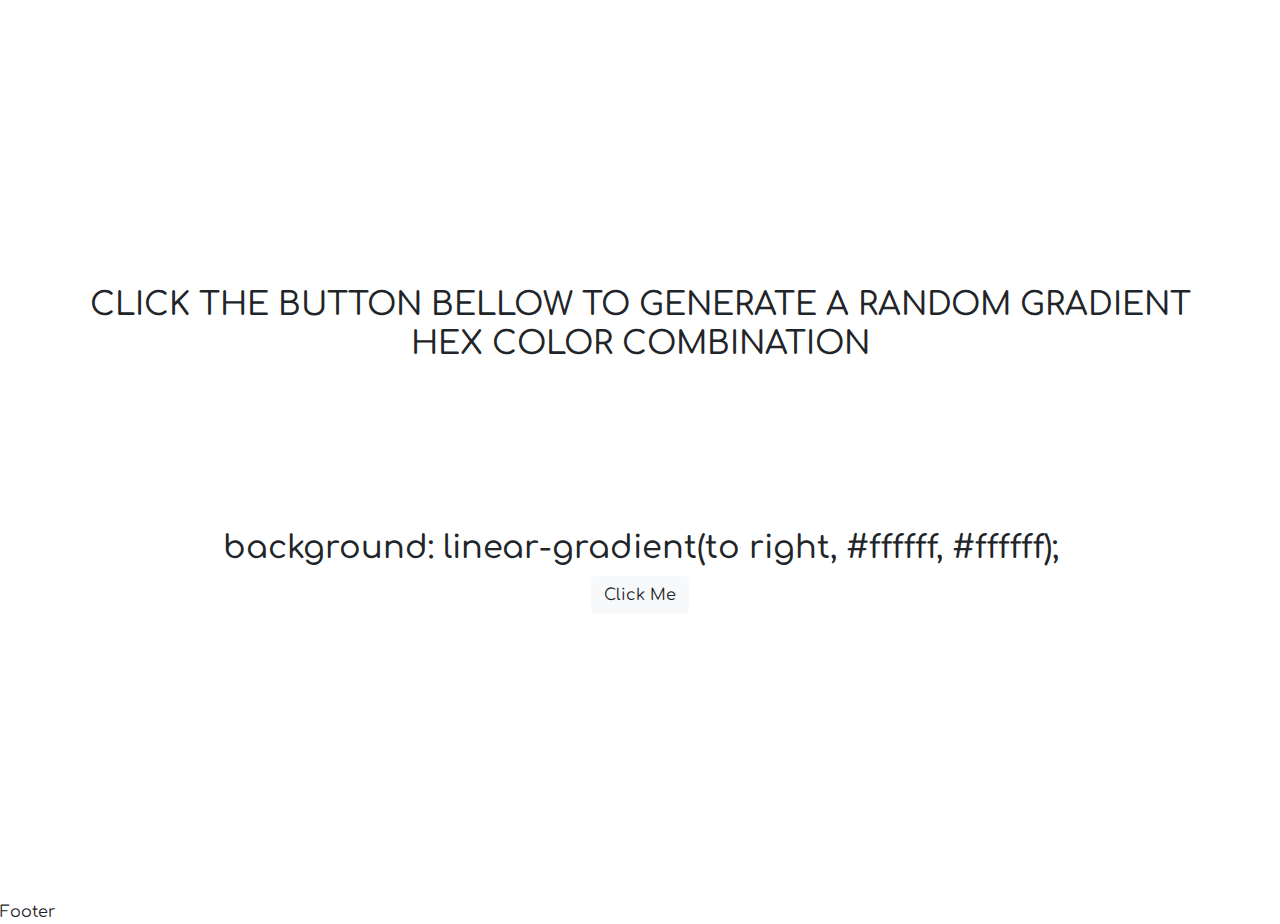
<file: Internspedia/index.html>
<!DOCTYPE html>
<html lang="en">
<head>
  <meta charset="UTF-8">
  <meta name="viewport" content="width=device-width, initial-scale=1.0">
  <link rel="stylesheet" href="https://stackpath.bootstrapcdn.com/bootstrap/4.5.2/css/bootstrap.min.css">
  <link rel="shortcut icon" type="image/png" href="colors.png" />
  <link rel="stylesheet" href="style.css">
  
  <title>Hex Colors</title>
</head>
<body>

  <main>
    <div class="container">
      <div id="hex-colors">
        <h1>Click the button bellow to generate a random gradient hex color combination</h1>
        <h2>background: linear-gradient(to right, #<span id="hexcode1">ffffff</span>, #<span id="hexcode2">ffffff</span>);
        </h2>
        <button id="submit" class="btn btn-light">Click Me</button>
      </div>
    </div>
  </main>
  
  <script src="script.js"></script>
</body>
</html>
Footer
</file>
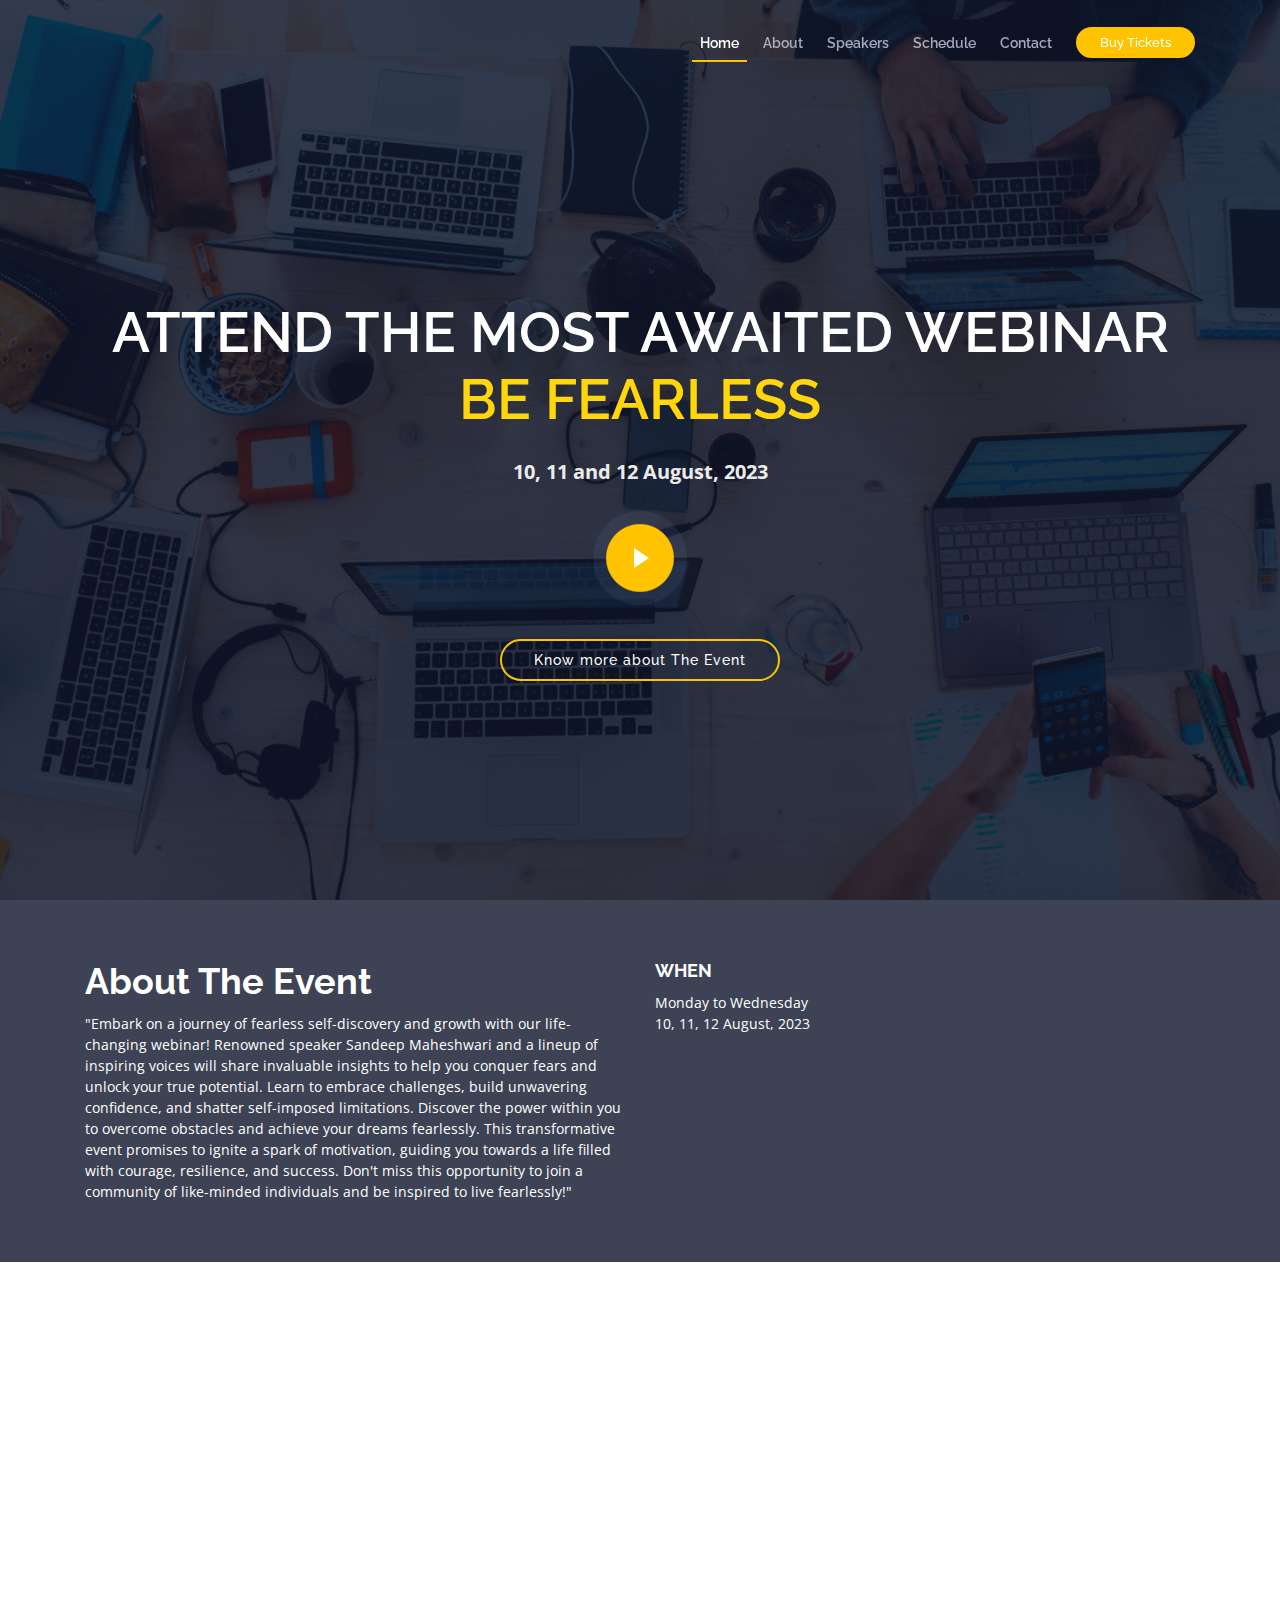
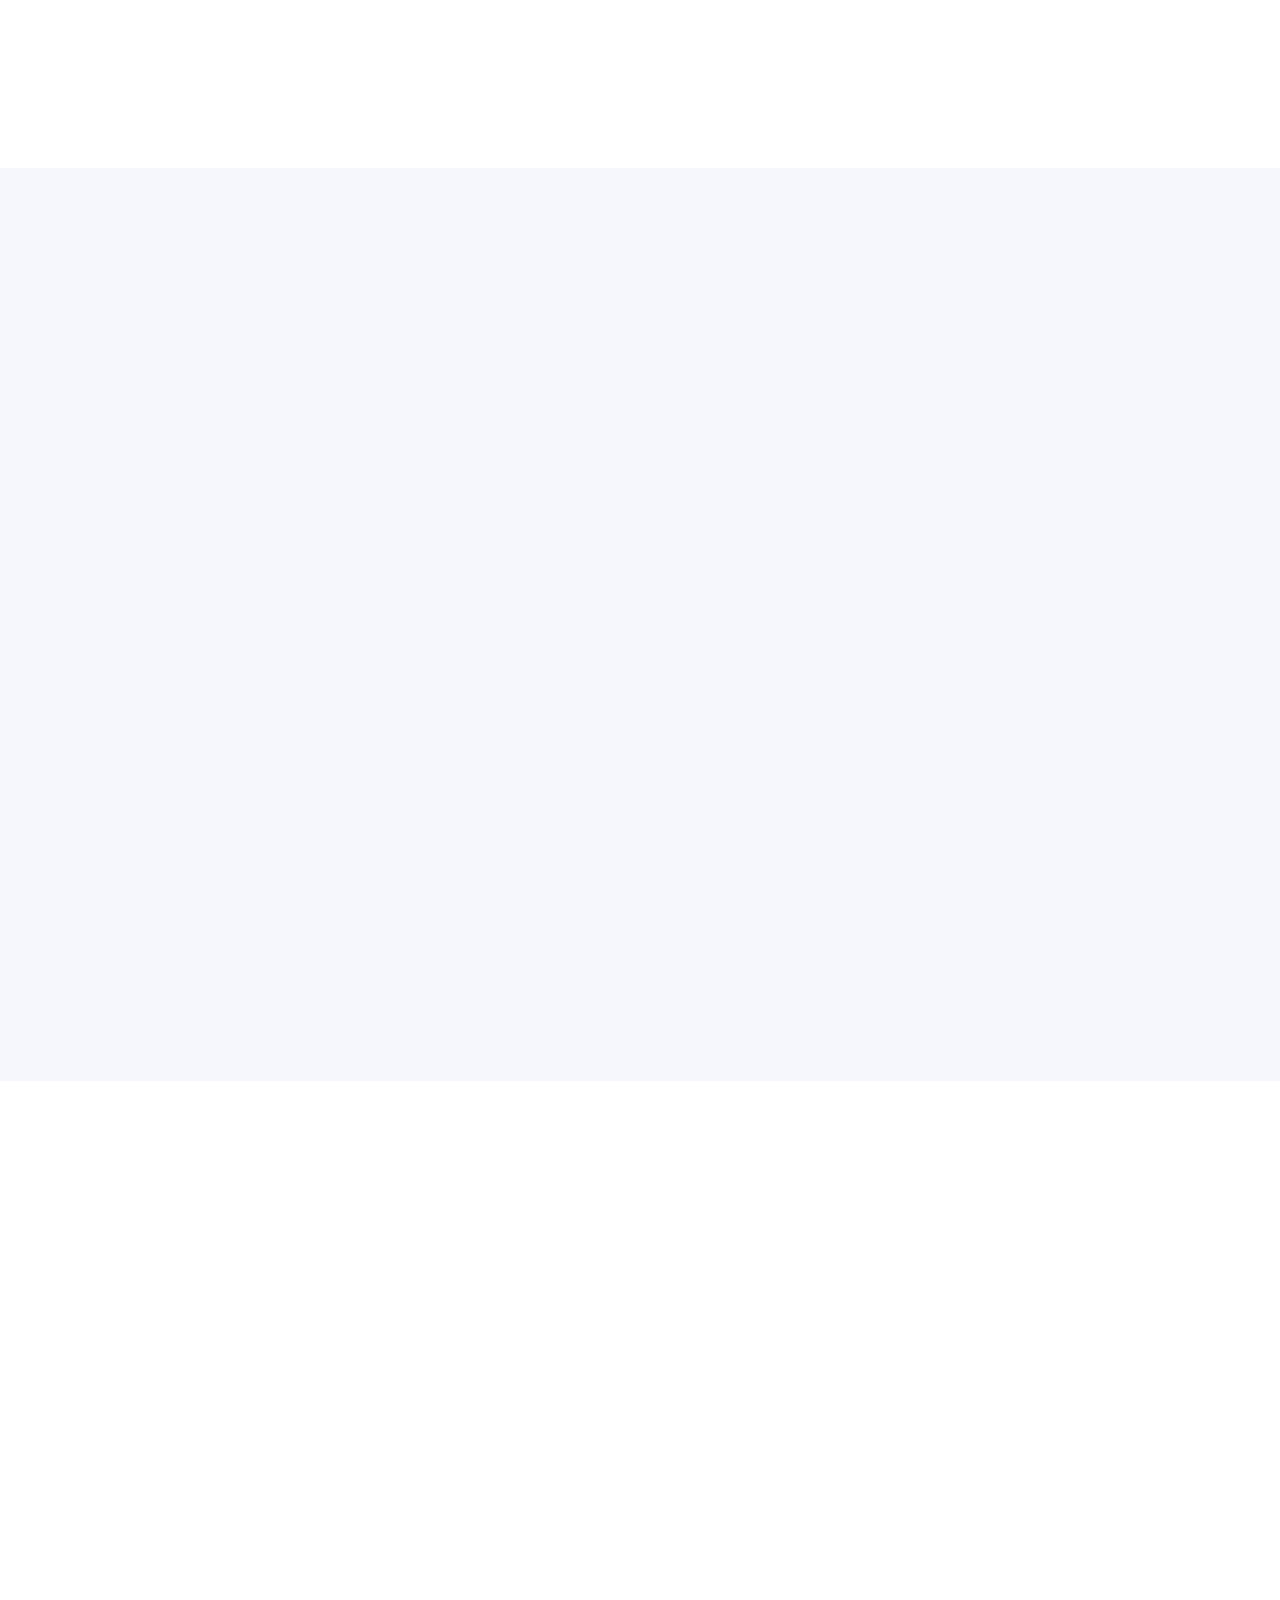
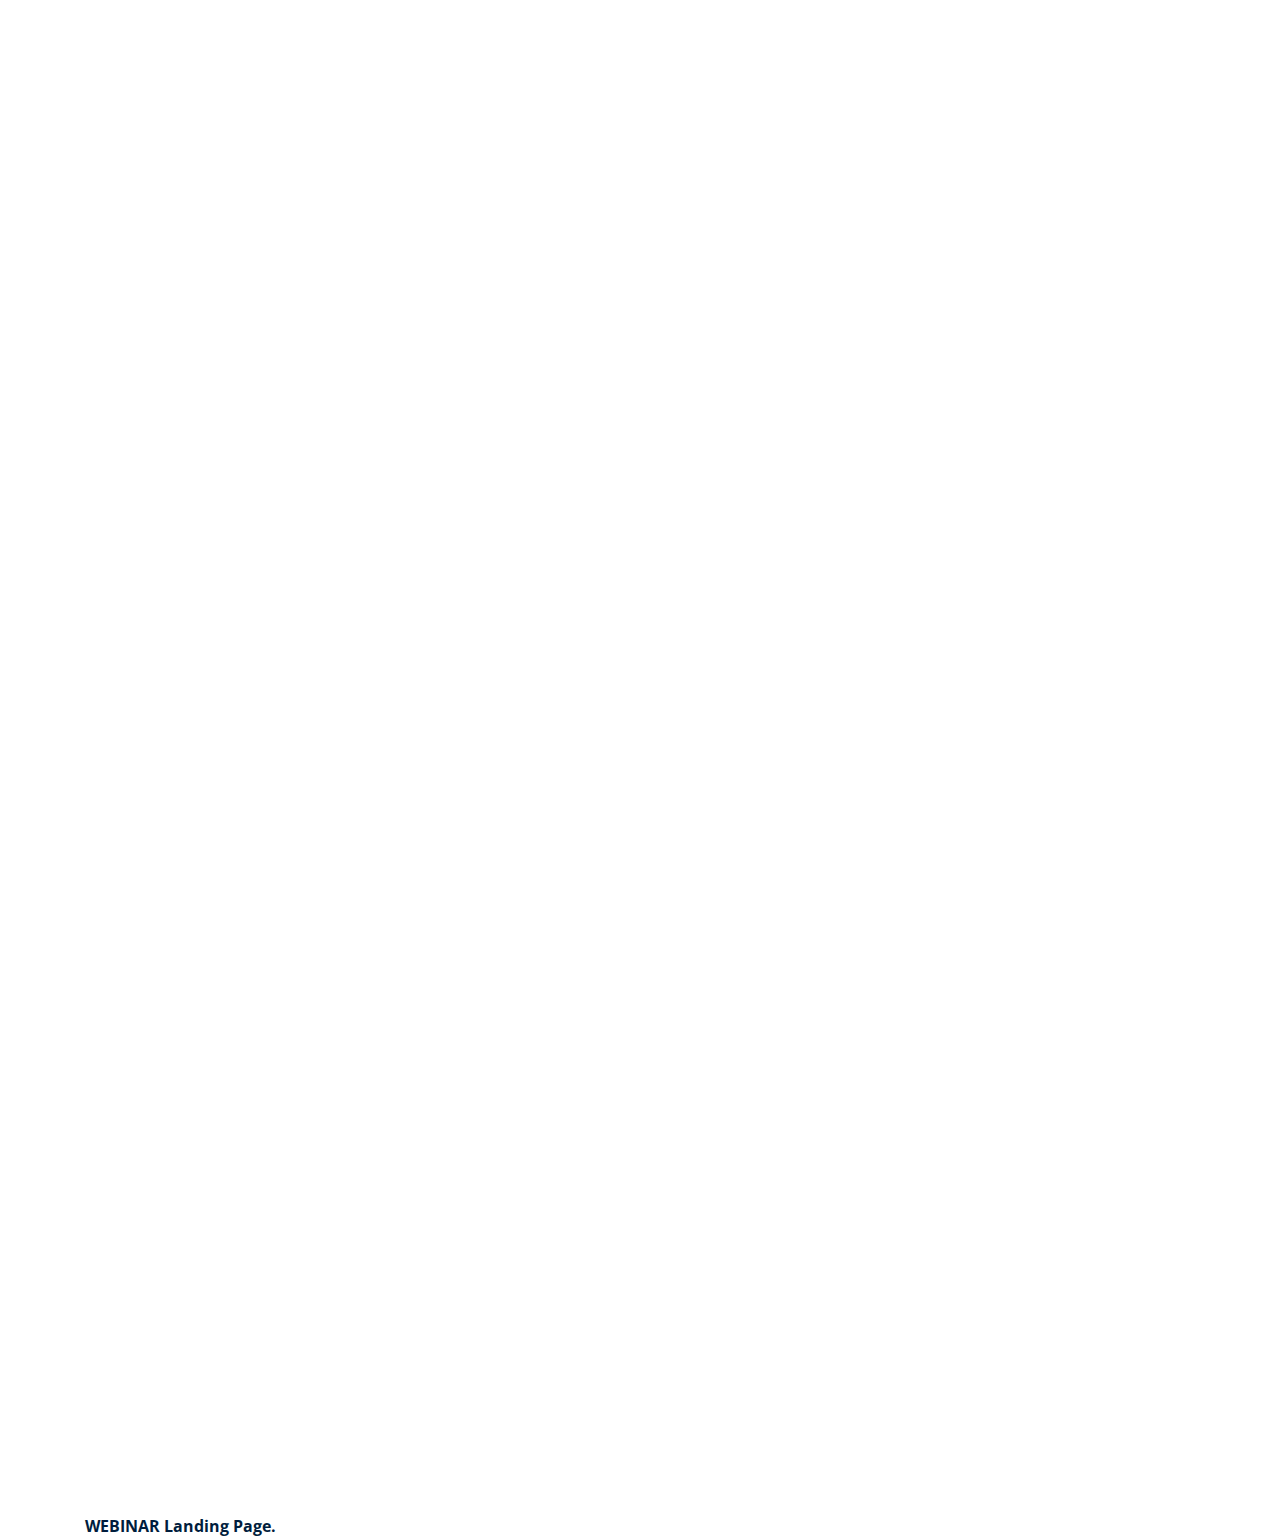
<file: Asterisc Technocrat Intern 2023/Webinar Landing Page/index.html>
<!DOCTYPE html>
<html lang="en">

<head>
  <meta charset="utf-8">
  <title>Webinar Landing Page</title>
  <meta content="width=device-width, initial-scale=1.0" name="viewport">
  <meta content="" name="keywords">
  <meta content="" name="description">


  <link href="img/favicon.png" rel="icon">
  <link href="img/apple-touch-icon.png" rel="apple-touch-icon">

  
  <link href="https://fonts.googleapis.com/css?family=Open+Sans:300,300i,400,400i,700,700i|Raleway:300,400,500,700,800" rel="stylesheet">

 
  <link href="lib/bootstrap/css/bootstrap.min.css" rel="stylesheet">

  
  <link href="lib/font-awesome/css/font-awesome.min.css" rel="stylesheet">
  <link href="lib/animate/animate.min.css" rel="stylesheet">
  <link href="lib/venobox/venobox.css" rel="stylesheet">
  <link href="lib/owlcarousel/assets/owl.carousel.min.css" rel="stylesheet">

 
  <link href="css/style.css" rel="stylesheet">

 

<body>

  <!--==========================
    Header
  ============================-->
  <header id="header">
    <div class="container">

      

      <nav id="nav-menu-container">
        <ul class="nav-menu">
          <li class="menu-active"><a href="#intro">Home</a></li>
          <li><a href="#about">About</a></li>
          <li><a href="#speakers">Speakers</a></li>
          <li><a href="#schedule">Schedule</a></li>
          <li><a href="#contact">Contact</a></li>
          <li class="buy-tickets"><a href="#buy-tickets">Buy Tickets</a></li>
        </ul>
      </nav>
    </div>
  </header>

  <!--==========================
    Intro Section
  ============================-->
  <section id="intro">
    <div class="intro-container wow fadeIn">
      <h1 class="mb-4 pb-0">Attend the most awaited webinar<br><span>BE FEARLESS</span> </h1>
      <p class="mb-4 pb-0">10, 11 and 12 August, 2023</p>
      <a href="https://www.youtube.com/watch?v=Zf2RzRgD3t8&ab_channel=SandeepMaheshwari" class="venobox play-btn mb-4" data-vbtype="video"
        data-autoplay="true"></a>
      <a href="#about" class="about-btn scrollto">Know more about The Event</a>
    </div>
  </section>

  <main id="main">

    <!--==========================
      About Section
    ============================-->
    <section id="about">
      <div class="container">
        <div class="row">
          <div class="col-lg-6">
            <h2>About The Event</h2>
            <p>"Embark on a journey of fearless self-discovery and growth with our life-changing webinar! Renowned speaker Sandeep Maheshwari and a lineup of inspiring voices will share invaluable insights to help you conquer fears and unlock your true potential. Learn to embrace challenges, build unwavering confidence, and shatter self-imposed limitations. Discover the power within you to overcome obstacles and achieve your dreams fearlessly. This transformative event promises to ignite a spark of motivation, guiding you towards a life filled with courage, resilience, and success. Don't miss this opportunity to join a community of like-minded individuals and be inspired to live fearlessly!"</p>
          </div>
          
          <div class="col-lg-3">
            <h3>When</h3>
            <p>Monday to Wednesday<br>10, 11, 12 August, 2023</p>
          </div>
        </div>
      </div>
    </section>

    <!--==========================
      Speakers Section
    ============================-->
    <section id="speakers" class="wow fadeInUp">
      <div class="container">
        <div class="section-header">
          <h2>Event Speakers</h2>
          <p>Empowering voices, inspiring minds.</p>
        </div>

        <div class="row">
          <div class="col-lg-4 col-md-6">
            <div class="speaker">
              <img src="img/speakers/speaker1.jpeg" alt="Speaker 1" class="img-fluid">
              <div class="details">
                <h3><a href="speaker-details.html">Sandeep Maheshwari</a></h3>
                <p>Youtuber, Motivational Speaker</p>
                <div class="social">
                  <a href=""><i class="fa fa-twitter"></i></a>
                  <a href=""><i class="fa fa-facebook"></i></a>
                  <a href=""><i class="fa fa-google-plus"></i></a>
                  <a href=""><i class="fa fa-linkedin"></i></a>
                </div>
              </div>
            </div>
          </div>
          <div class="col-lg-4 col-md-6">
            <div class="speaker">
              <img src="img/speakers/speaker2.jpeg" alt="Speaker 2" class="img-fluid">
              <div class="details">
                <h3><a href="speaker-details.html">Sonu Sharma</a></h3>
                <p>Founder Dynamic India Group</p>
                <div class="social">
                  <a href=""><i class="fa fa-twitter"></i></a>
                  <a href=""><i class="fa fa-facebook"></i></a>
                  <a href=""><i class="fa fa-google-plus"></i></a>
                  <a href=""><i class="fa fa-linkedin"></i></a>
                </div>
              </div>
            </div>
          </div>
          <div class="col-lg-4 col-md-6">
            <div class="speaker">
              <img src="img/speakers/speaker3.jpeg" alt="Speaker 3" class="img-fluid">
              <div class="details">
                <h3><a href="speaker-details.html">Vivek Bindra</a></h3>
                <p>Motivational Speaker</p>
                <div class="social">
                  <a href=""><i class="fa fa-twitter"></i></a>
                  <a href=""><i class="fa fa-facebook"></i></a>
                  <a href=""><i class="fa fa-google-plus"></i></a>
                  <a href=""><i class="fa fa-linkedin"></i></a>
                </div>
              </div>
            </div>
          </div>
         
        </div>
      </div>

    </section>

    <!--==========================
      Schedule Section
    ============================-->
    <section id="schedule" class="section-with-bg">
      <div class="container wow fadeInUp">
        <div class="section-header">
          <h2>Event Schedule</h2>
          <p>The Event schedule would be as follows</p>
        </div>

        <ul class="nav nav-tabs" role="tablist">
          <li class="nav-item">
            <a class="nav-link active" href="#day-1" role="tab" data-toggle="tab">Day 1</a>
          </li>
          <li class="nav-item">
            <a class="nav-link" href="#day-2" role="tab" data-toggle="tab">Day 2</a>
          </li>
          <li class="nav-item">
            <a class="nav-link" href="#day-3" role="tab" data-toggle="tab">Day 3</a>
          </li>
        </ul>

        <h3 class="sub-heading">A power-packed schedule featuring motivating talks, interactive sessions, and practical strategies to conquer fears and embrace fearlessness. Don't miss it</h3>

        <div class="tab-content row justify-content-center">

          <!-- Schdule Day 1 -->
          <div role="tabpanel" class="col-lg-9 tab-pane fade show active" id="day-1">

            <div class="row schedule-item">
              <div class="col-md-2"><time>09:30 AM</time></div>
              <div class="col-md-10">
                <h4>Registration</h4>
                <p>Secure your spot and register for this life-changing event to unlock your fearless potential!</p>
              </div>
            </div>

            <div class="row schedule-item">
              <div class="col-md-2"><time>10:00 AM</time></div>
              <div class="col-md-10">
                <div class="speaker">
                  <img src="img/speakers/speaker4.jpeg" alt="">
                </div>
                <h4>Keynote <span>Priya Kumar</span></h4>
                <p>Embrace Fearlessness: Unleashing Your Inner Power.</p>
              </div>
            </div>

            <div class="row schedule-item">
              <div class="col-md-2"><time>12:00 AM</time></div>
              <div class="col-md-10">
                <div class="speaker">
                  <img src="img/speakers/speaker1.jpeg" alt="">
                </div>
                <h4>Be Fearless <span>Sandeep Maheshwari</span></h4>
                <p>From Fear to Fearless: Embracing Your True Potential.</p>
              </div>
            </div>

            <div class="row schedule-item">
              <div class="col-md-2"><time>2:00 AM</time></div>
              <div class="col-md-10">
                <div class="speaker">
                  <img src="img/speakers/speaker2.jpeg" alt="">
                </div>
                <h4> Breaking Barriers<span>Sonu Sharma</span></h4>
                <p>Breaking Barriers: Conquering Fears and Soaring to Success</p>
              </div>
            </div>

            <div class="row schedule-item">
              <div class="col-md-2"><time>05:00 PM</time></div>
              <div class="col-md-10">
                <div class="speaker">
                  <img src="img/speakers/speaker3.jpeg" alt="">
                </div>
                <h4> Igniting Courage Within<span>Vivek Bindra</span></h4>
                <p>Igniting Courage Within: Unleash Fearlessness</p>
              </div>
            </div>

           

          </div>
          <!-- End Schdule Day 1 -->

          <!-- Schdule Day 2 -->
          <div role="tabpanel" class="col-lg-9  tab-pane fade" id="day-2">

            <div class="row schedule-item">
              <div class="col-md-2"><time>09:30 AM</time></div>
              <div class="col-md-10">
                <h4>Registration</h4>
                <p>Secure your spot and register for this life-changing event to unlock your fearless potential!</p>
              </div>
            </div>

            <div class="row schedule-item">
              <div class="col-md-2"><time>10:00 AM</time></div>
              <div class="col-md-10">
                <div class="speaker">
                  <img src="img/speakers/speaker4.jpeg" alt="">
                </div>
                <h4>Keynote <span>Priya Kumar</span></h4>
                <p>Embrace Fearlessness: Unleashing Your Inner Power.</p>
              </div>
            </div>

            <div class="row schedule-item">
              <div class="col-md-2"><time>12:00 AM</time></div>
              <div class="col-md-10">
                <div class="speaker">
                  <img src="img/speakers/speaker1.jpeg" alt="">
                </div>
                <h4>Be Fearless <span>Sandeep Maheshwari</span></h4>
                <p>From Fear to Fearless: Embracing Your True Potential.</p>
              </div>
            </div>

            <div class="row schedule-item">
              <div class="col-md-2"><time>2:00 AM</time></div>
              <div class="col-md-10">
                <div class="speaker">
                  <img src="img/speakers/speaker2.jpeg" alt="">
                </div>
                <h4> Breaking Barriers<span>Sonu Sharma</span></h4>
                <p>Breaking Barriers: Conquering Fears and Soaring to Success</p>
              </div>
            </div>

            <div class="row schedule-item">
              <div class="col-md-2"><time>05:00 PM</time></div>
              <div class="col-md-10">
                <div class="speaker">
                  <img src="img/speakers/speaker3.jpeg" alt="">
                </div>
                <h4> Igniting Courage Within<span>Vivek Bindra</span></h4>
                <p>Igniting Courage Within: Unleash Fearlessness</p>
              </div>
            </div>

          </div>
          <!-- End Schdule Day 2 -->

          <!-- Schdule Day 3 -->
          <div role="tabpanel" class="col-lg-9  tab-pane fade" id="day-3">

            <div class="row schedule-item">
              <div class="col-md-2"><time>09:30 AM</time></div>
              <div class="col-md-10">
                <h4>Registration</h4>
                <p>Secure your spot and register for this life-changing event to unlock your fearless potential!</p>
              </div>
            </div>

            <div class="row schedule-item">
              <div class="col-md-2"><time>10:00 AM</time></div>
              <div class="col-md-10">
                <div class="speaker">
                  <img src="img/speakers/speaker4.jpeg" alt="">
                </div>
                <h4>Keynote <span>Priya Kumar</span></h4>
                <p>Embrace Fearlessness: Unleashing Your Inner Power.</p>
              </div>
            </div>

            <div class="row schedule-item">
              <div class="col-md-2"><time>12:00 AM</time></div>
              <div class="col-md-10">
                <div class="speaker">
                  <img src="img/speakers/speaker1.jpeg" alt="">
                </div>
                <h4>Be Fearless <span>Sandeep Maheshwari</span></h4>
                <p>From Fear to Fearless: Embracing Your True Potential.</p>
              </div>
            </div>

            <div class="row schedule-item">
              <div class="col-md-2"><time>2:00 AM</time></div>
              <div class="col-md-10">
                <div class="speaker">
                  <img src="img/speakers/speaker2.jpeg" alt="">
                </div>
                <h4> Breaking Barriers<span>Sonu Sharma</span></h4>
                <p>Breaking Barriers: Conquering Fears and Soaring to Success</p>
              </div>
            </div>

            <div class="row schedule-item">
              <div class="col-md-2"><time>05:00 PM</time></div>
              <div class="col-md-10">
                <div class="speaker">
                  <img src="img/speakers/speaker3.jpeg" alt="">
                </div>
                <h4> Igniting Courage Within<span>Vivek Bindra</span></h4>
                <p>Igniting Courage Within: Unleash Fearlessness</p>
              </div>
            </div>



          </div>
          <!-- End Schdule Day 3 -->

        </div>

      </div>

    </section>

    <!--==========================
      F.A.Q Section
    ============================-->
    <section id="faq" class="wow fadeInUp">

      <div class="container">

        <div class="section-header">
          <h2>F.A.Q </h2>
        </div>

        <div class="row justify-content-center">
          <div class="col-lg-9">
              <ul id="faq-list">

                <li>
                  <a data-toggle="collapse" class="collapsed" href="#faq1">How can I register for the event?<i class="fa fa-minus-circle"></i></a>
                  <div id="faq1" class="collapse" data-parent="#faq-list">
                    <p>
                      Registration is simple! Visit our website and click on the registration link provided. Fill in your details, and you'll receive a confirmation email.
                    </p>
                  </div>
                </li>
      
                <li>
                  <a data-toggle="collapse" href="#faq2" class="collapsed">Is the event free to attend? <i class="fa fa-minus-circle"></i></a>
                  <div id="faq2" class="collapse" data-parent="#faq-list">
                    <p>
                      No, we are charging some fees for the event. However, we recommend securing your spot early, as seats are limited.
                    </p>
                  </div>
                </li>
      
                <li>
                  <a data-toggle="collapse" href="#faq3" class="collapsed">Will the event be available for replay if I miss it? <i class="fa fa-minus-circle"></i></a>
                  <div id="faq3" class="collapse" data-parent="#faq-list">
                    <p>
                      Yes, we understand schedules can be busy. The event will be recorded, and registered participants will have access to the replay for a limited time.
                  </div>
                </li>
      
                <li>
                  <a data-toggle="collapse" href="#faq4" class="collapsed">Are there any prerequisites for attending the webinar? <i class="fa fa-minus-circle"></i></a>
                  <div id="faq4" class="collapse" data-parent="#faq-list">
                    <p>
                      No prerequisites are required. This event is open to all individuals seeking motivation and inspiration to overcome fears and embrace fearlessness. Come with an open mind and a willingness to learn!
                    </p>
                  </div>
                </li>
      
                
      
              </ul>
          </div>
        </div>

      </div>

    </section>

    

    <!--==========================
      Buy Ticket Section
    ============================-->
    <section id="buy-tickets" class="section-with-bg wow fadeInUp">
      <div class="container">

        <div class="section-header">
          <h2>Buy Tickets</h2>
          <p>Secure your spots early to embark on a fearless journey of self-discovery and personal growth!</p>
        </div>

        <div class="row">
          <div class="col-lg-4">
            <div class="card mb-5 mb-lg-0">
              <div class="card-body">
                <h5 class="card-title text-muted text-uppercase text-center">Standard Access</h5>
                <h6 class="card-price text-center">$150</h6>
                <hr>
                <ul class="fa-ul">
                  <li><span class="fa-li"><i class="fa fa-check"></i></span>Regular Seating</li>
                  <li><span class="fa-li"><i class="fa fa-check"></i></span>Coffee Break</li>
                  <li><span class="fa-li"><i class="fa fa-check"></i></span>Custom Badge</li>
                  <li class="text-muted"><span class="fa-li"><i class="fa fa-times"></i></span>Community Access</li>
                  <li class="text-muted"><span class="fa-li"><i class="fa fa-times"></i></span>Workshop Access</li>
                </ul>
                <hr>
                <div class="text-center">
                  <button type="button" class="btn" data-toggle="modal" data-target="#buy-ticket-modal" data-ticket-type="standard-access">Buy Now</button>
                </div>
              </div>
            </div>
          </div>
          <div class="col-lg-4">
            <div class="card mb-5 mb-lg-0">
              <div class="card-body">
                <h5 class="card-title text-muted text-uppercase text-center">Pro Access</h5>
                <h6 class="card-price text-center">$250</h6>
                <hr>
                <ul class="fa-ul">
                  <li><span class="fa-li"><i class="fa fa-check"></i></span>Regular Seating</li>
                  <li><span class="fa-li"><i class="fa fa-check"></i></span>Coffee Break</li>
                  <li><span class="fa-li"><i class="fa fa-check"></i></span>Custom Badge</li>
                  <li><span class="fa-li"><i class="fa fa-check"></i></span>Community Access</li>
                  <li class="text-muted"><span class="fa-li"><i class="fa fa-times"></i></span>Workshop Access</li>
                </ul>
                <hr>
                <div class="text-center">
                  <button type="button" class="btn" data-toggle="modal" data-target="#buy-ticket-modal" data-ticket-type="pro-access">Buy Now</button>
                </div>
              </div>
            </div>
          </div>
          <!-- Pro Tier -->
          <div class="col-lg-4">
            <div class="card">
              <div class="card-body">
                <h5 class="card-title text-muted text-uppercase text-center">Premium Access</h5>
                <h6 class="card-price text-center">$350</h6>
                <hr>
                <ul class="fa-ul">
                  <li><span class="fa-li"><i class="fa fa-check"></i></span>Regular Seating</li>
                  <li><span class="fa-li"><i class="fa fa-check"></i></span>Coffee Break</li>
                  <li><span class="fa-li"><i class="fa fa-check"></i></span>Custom Badge</li>
                  <li><span class="fa-li"><i class="fa fa-check"></i></span>Community Access</li>
                  <li><span class="fa-li"><i class="fa fa-check"></i></span>Workshop Access</li>
                  
                </ul>
                <hr>
                <div class="text-center">
                  <button type="button" class="btn" data-toggle="modal" data-target="#buy-ticket-modal" data-ticket-type="premium-access">Buy Now</button>
                </div>

              </div>
            </div>
          </div>
        </div>

      </div>

      <!-- Modal Order Form -->
      <div id="buy-ticket-modal" class="modal fade">
        <div class="modal-dialog" role="document">
          <div class="modal-content">
            <div class="modal-header">
              <h4 class="modal-title">Buy Tickets</h4>
              <button type="button" class="close" data-dismiss="modal" aria-label="Close">
                <span aria-hidden="true">&times;</span>
              </button>
            </div>
            <div class="modal-body">
              <form method="POST" action="#">
                <div class="form-group">
                  <input type="text" class="form-control" name="your-name" placeholder="Your Name">
                </div>
                <div class="form-group">
                  <input type="text" class="form-control" name="your-email" placeholder="Your Email">
                </div>
                <div class="form-group">
                  <select id="ticket-type" name="ticket-type" class="form-control" >
                    <option value="">-- Select Your Ticket Type --</option>
                    <option value="standard-access">Standard Access</option>
                    <option value="pro-access">Pro Access</option>
                    <option value="premium-access">Premium Access</option>
                  </select>
                </div>
                <div class="text-center">
                  <button type="submit" class="btn">Buy Now</button>
                </div>
              </form>
            </div>
          </div><!-- /.modal-content -->
        </div><!-- /.modal-dialog -->
      </div><!-- /.modal -->

    </section>

    <!--==========================
      Contact Section
    ============================-->
    <section id="contact" class="section-bg wow fadeInUp">

      <div class="container">

        <div class="section-header">
          <h2>Contact Us</h2>
          <p>Have questions? Contact us today and let our team assist you in your fearless pursuit of transformation.</p>
        </div>

        <div class="row contact-info">

          



          <div class="col-md-4">
            <div class="contact-email">
              <i class="ion-ios-email-outline"></i>
              <h3>Email</h3>
              <p><a href="mailto:info@example.com">webinar@motivation.com</a></p>
            </div>
          </div>

        </div>

        <div class="form">
          <div id="sendmessage">Your message has been sent. Thank you!</div>
          <div id="errormessage"></div>
          <form action="" method="post" role="form" class="contactForm">
            <div class="form-row">
              <div class="form-group col-md-6">
                <input type="text" name="name" class="form-control" id="name" placeholder="Your Name" data-rule="minlen:4" data-msg="Please enter at least 4 chars" />
                <div class="validation"></div>
              </div>
              <div class="form-group col-md-6">
                <input type="email" class="form-control" name="email" id="email" placeholder="Your Email" data-rule="email" data-msg="Please enter a valid email" />
                <div class="validation"></div>
              </div>
            </div>
            <div class="form-group">
              <input type="text" class="form-control" name="subject" id="subject" placeholder="Subject" data-rule="minlen:4" data-msg="Please enter at least 8 chars of subject" />
              <div class="validation"></div>
            </div>
            <div class="form-group">
              <textarea class="form-control" name="message" rows="5" data-rule="required" data-msg="Please write something for us" placeholder="Message"></textarea>
              <div class="validation"></div>
            </div>
            <div class="text-center"><button type="submit">Send Message</button></div>
          </form>
        </div>

      </div>
    </section><!-- #contact -->

  </main>


  <!--==========================
    Footer
  ============================-->

    <div class="container">
      <div class="copyright">
         <strong>WEBINAR Landing Page. 
     
    </div>
  </footer><!-- #footer -->

  <a href="#" class="back-to-top"><i class="fa fa-angle-up"></i></a>

  <!-- JavaScript Libraries -->
  <script src="lib/jquery/jquery.min.js"></script>
  <script src="lib/jquery/jquery-migrate.min.js"></script>
  <script src="lib/bootstrap/js/bootstrap.bundle.min.js"></script>
  <script src="lib/easing/easing.min.js"></script>
  <script src="lib/superfish/hoverIntent.js"></script>
  <script src="lib/superfish/superfish.min.js"></script>
  <script src="lib/wow/wow.min.js"></script>
  <script src="lib/venobox/venobox.min.js"></script>
  <script src="lib/owlcarousel/owl.carousel.min.js"></script>

 
  <script src="contactform/contactform.js"></script>

 
  <script src="js/main.js"></script>
</body>

</html>
</file>
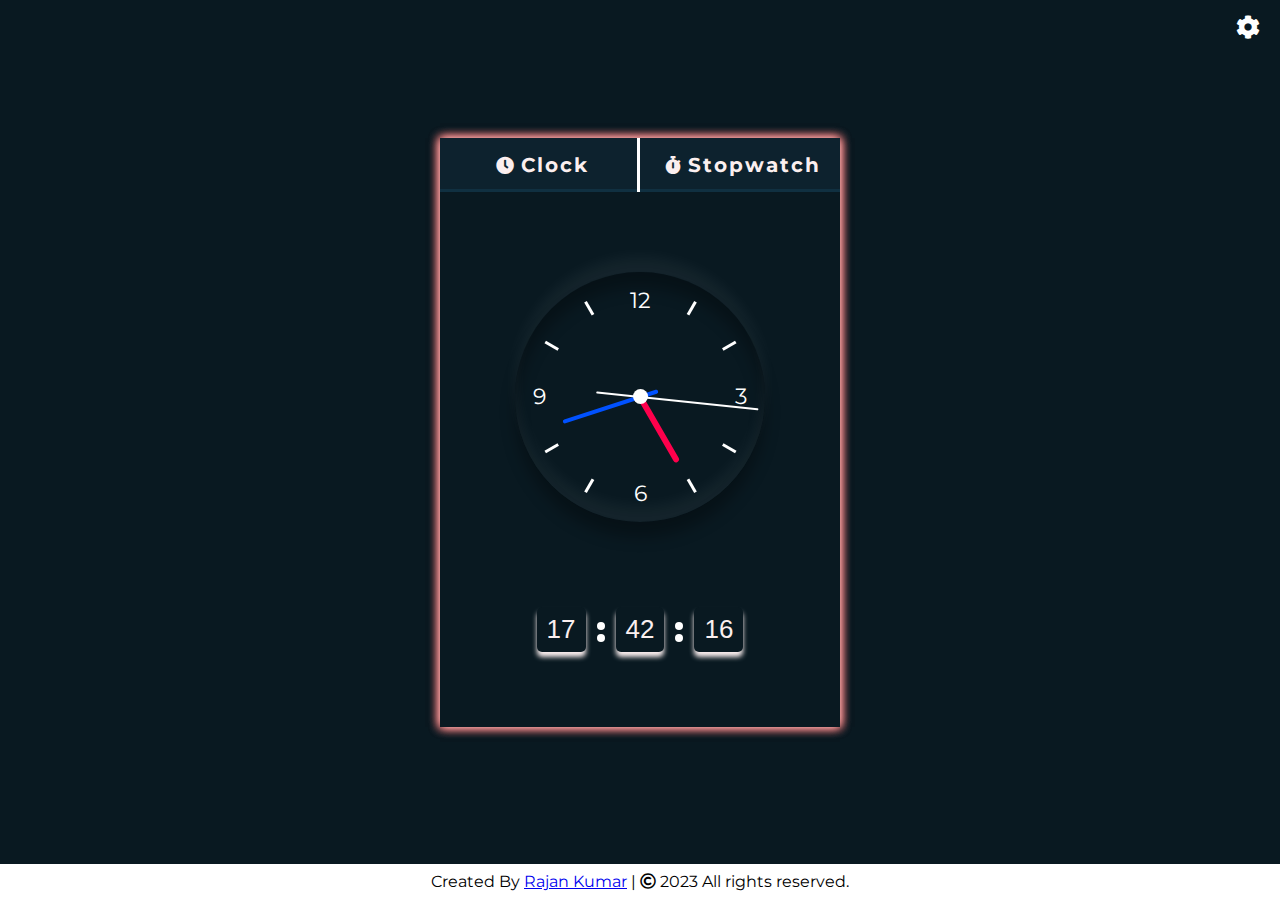
<file: Code Clause Intern 2023/Code Clause Timer and Stop Watch Task 2/index.html>
<!DOCTYPE html>
<html lang="en">
<head>
    <meta charset="UTF-8">
    <meta http-equiv="X-UA-Compatible" content="IE=edge">
    <meta name="viewport" content="width=device-width, initial-scale=1.0">
    <title>Clock</title>
    <link rel="stylesheet" href="css/style.css">
    <link rel="stylesheet" href="css/media.css">
    <link rel="stylesheet" href="css/color.css">
    <link rel="preconnect" href="https://fonts.gstatic.com">
    <link href="https://fonts.googleapis.com/css2?family=Montserrat:wght@300;400;500;600;700&display=swap" rel="stylesheet">
    <link rel="stylesheet" href="https://cdnjs.cloudflare.com/ajax/libs/font-awesome/5.15.3/css/all.min.css">
</head>
<body>

    <main class="main">
        
        <div class="content">

            <div class="title"> 
                <h2 class="clock__button"><i class="fas fa-clock"></i>Clock</h2>
                <h2 class="stopwatch__button"><i class="fas fa-stopwatch"></i>Stopwatch</h2>
            </div>

            <div class="main__blog">

                <div class="clock__content">

                    <div class="clock">
                        <div class="clockCircle">

                            <div class="clockNumber">
                                <div class="clockNumber__num clockNumber__num12">12</div>
                                <div class="clockNumber__arr clockNumber__arr1"></div>
                                <div class="clockNumber__arr clockNumber__arr2"></div>
                                <div class="clockNumber__num clockNumber__num3">3</div>
                                <div class="clockNumber__arr clockNumber__arr4"></div>
                                <div class="clockNumber__arr clockNumber__arr5"></div>
                                <div class="clockNumber__num clockNumber__num6">6</div>
                                <div class="clockNumber__arr clockNumber__arr7"></div>
                                <div class="clockNumber__arr clockNumber__arr8"></div>
                                <div class="clockNumber__num clockNumber__num9">9</div>
                                <div class="clockNumber__arr clockNumber__arr10"></div>
                                <div class="clockNumber__arr clockNumber__arr11"></div>
                            </div>
        
                            <div class="s"></div>
                            <div class="m"></div>
                            <div class="h"></div>

                        </div>
                    </div>

                    <div class="numberClock">

                        <div class="numberClock__hour"></div>
                        <div class="numberClock__min"></div>
                        <div class="numberClock__sec"></div>

                    </div>

                </div>

                <div class="stopwatch__content">

                    <div class="stopwatch">

                        <div class="hour">
                            <div class="stHour">0</div>
                            <p class="stopwatch__text">Hour</p>
                        </div>
                        <div class="min">
                            <div class="stMin">0</div>
                            <p class="stopwatch__text">Min</p>
                        </div>
                        <div class="sec">
                            <div class="stSec">0</div>
                            <p class="stopwatch__text">Sec</p>
                        </div>


                    </div>

                    <button class="start" type="button">start</button>

                </div>

            </div>

        </div>
        
        <i class="fas fa-cog active" id="settings"></i>

        <div class="panel">
            <div class="panel__content">

                <p class="panel__text">Choose how Clock looks to you. Select a single theme</p>
                
                <i class="fas fa-times" id="panelX"></i>

                <label for="" class="radio">
                    <input class="dark" type="radio" value="dark" name="pol">Dark theme
                    <input class="day" type="radio" value="day" name="pol">Day theme
                </label>

            </div>
            
        </div>

    </main>
    <footer>
        <span>Created By <a href="#">Rajan Kumar</a> | <span class="far fa-copyright"></span> 2023 All rights reserved.</span>
    </footer>


    <script src="https://code.jquery.com/jquery-3.5.1.min.js"></script>

    <script src="script.js"></script>
</body>
</html>
</file>
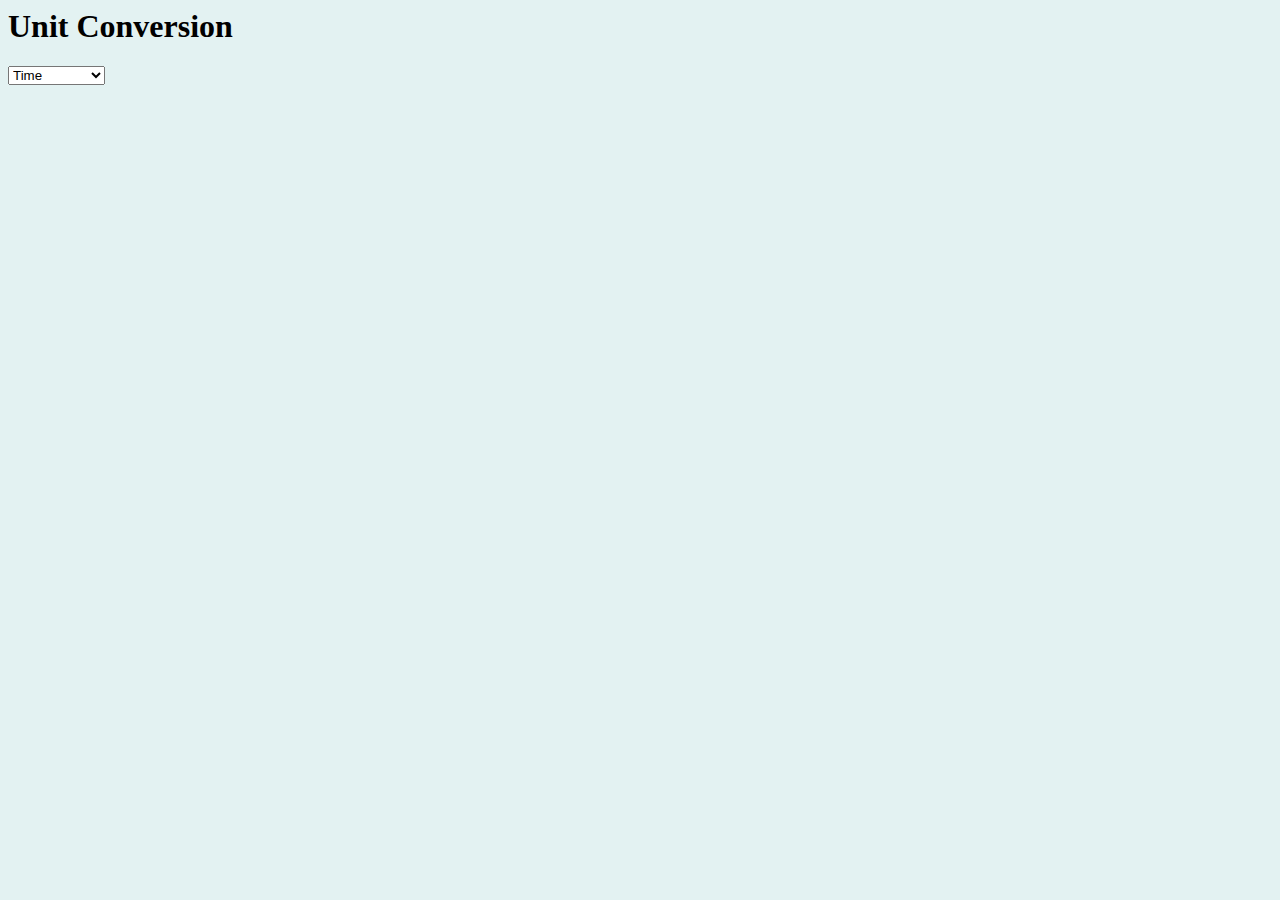
<file: Code Clause Intern 2023/Code clause Unit conversion Task 1/index.html>
<html>
  <head>
    <meta http-equiv="Content-Type" content="text/html; charset=UTF-8">
    <title>Unit Conversion</title>
    <link rel="stylesheet" type="text/css" href="https://dohliam.github.io/dropin-minimal-css/min/milligram.min.css">
    <link rel="stylesheet" href="style.css">
    <meta name="viewport" content="width=device-width, initial-scale=1.0">
    <script src="units.js" type="text/javascript">//</script>
    <script src="obj.js" type="text/javascript">//</script>
  </head>

  <body>

    <h1>Unit Conversion</h1>

    <select id="grpSelect" onchange="grpSwitch()">
      <option value="grpTime">Time</option>
      <option value="grpLength">Length</option>
      <option value="grpTemperature">Temperature</option>
      <option value="grpIT">IT</option>
      <option value="grpArea">Area</option>
      <option value="grpMass">Mass</option>
      <option value="grpVolume">Volume</option>
      <option value="grpSpeed">Speed</option>
    </select>

      <div id="grpTime" style="display:none;">
        <h3>Time</h3>
      <input type="number" value="1" min="1" id="timeamt" onkeyup="convUnits('time')">
      from <select id="timefr" onchange="convUnits('time')">
        <option value="uMs">ms</option>
        <option value="uSec">sec</option>
        <option value="uMin">min</option>
        <option SELECTED value="uHr">hr</option>
        <option value="uDay">day</option>
        <option value="uWk">week</option>
        <option value="uMo">month</option>
        <option value="uYr">year</option>
        <option value="uDec">dec</option>
        <option value="uC">c</option>
      </select>
      to <select id="timeto" onchange="convUnits('time')">
        <option value="uMs">ms</option>
        <option SELECTED value="uSec">sec</option>
        <option value="uMin">min</option>
        <option value="uHr">hr</option>
        <option value="uDay">day</option>
        <option value="uWk">week</option>
        <option value="uMo">month</option>
        <option value="uYr">year</option>
        <option value="uDec">dec</option>
        <option value="uC">c</option>
      </select>
      <input id="timeBtn" type="button" value="convert" onclick="convUnits('time');">
      </div>

      <div id="grpLength" style="display:none;">
        <h3>Length</h3>
        <input type="number" value="1" min="1" id="lgthamt" onkeyup="convUnits('lgth')">
        from <select id="lgthfr" onchange="convUnits('lgth')">
          <option>==Metric==</option>
          <option value="uMm">mm</option>
          <option value="uCm">cm</option>
          <option value="uM">m</option>
          <option>==Imperial==</option>
          <option SELECTED value="uIn">in</option>
          <option value="uFt">ft</option>
          <option value="uYd">yd</option>
          <option value="uMi">mi</option>
        </select>
        to <select id="lgthto" onchange="convUnits('lgth')">
          <option>==Metric==</option>
          <option value="uMm">mm</option>
          <option SELECTED value="uCm">cm</option>
          <option value="uM">m</option>
          <option>==Imperial==</option>
          <option value="uIn">in</option>
          <option value="uFt">ft</option>
          <option value="uYd">yd</option>
          <option value="uMi">mi</option>
        </select>
      <input id="lgthBtn" type="button" value="convert" onclick="convUnits('lgth');">
      </div>

      <div id="grpTemperature" style="display:none;">
        <h3>Temperature</h3>
      <input type="number" value="1" id="tmpamt" onkeyup="convTmp()">
      from <select id="tmpfr" onchange="convTmp()">
        <option value="uDegc">°C</option>
        <option SELECTED value="uDegf">°F</option>
        <option value="uDegk">K</option>
        <option value="uDegn">°N</option>
      </select>
      to <select id="tmpto" onchange="convTmp()">
        <option SELECTED value="uDegc">°C</option>
        <option value="uDegf">°F</option>
        <option value="uDegk">K</option>
        <option value="uDegn">°N</option>
      </select>
      <input id="tmpBtn" type="button" value="convert" onclick="convTmp();">
      </div>

      <div id="grpIT" style="display:none;">
        <h3>IT</h3>
      <input type="number" value="1" min="1" id="itamt" onkeyup="convUnits('it')">
      from <select id="itfr" onchange="convUnits('it')">
        <option value="uBit">bit</option>
        <option value="uByte">byte</option>
        <option value="uKb">KB</option>
        <option SELECTED value="uMb">MB</option>
        <option value="uGb">GB</option>
        <option value="uTb">TB</option>
      </select>
      to <select id="itto" onchange="convUnits('it')">
        <option value="uBit">bit</option>
        <option value="uByte">byte</option>
        <option SELECTED value="uKb">KB</option>
        <option value="uMb">MB</option>
        <option value="uGb">GB</option>
        <option value="uTb">TB</option>
      </select>
      <input id="itBtn" type="button" value="convert" onclick="convUnits('it');">
      </div>

      <div id="grpArea" style="display:none;">
        <h3>Area</h3>
      <input type="number" value="1" min="1" id="areaamt" onkeyup="convUnits('area')">
      from <select id="areafr" onchange="convUnits('area')">
        <option>==Metric==</option>
        <option value="uCm2">cm²</option>
        <option value="uM2">m²</option>
        <option value="uKm2">km²</option>
        <option value="uHectare">hectare</option>
        <option>==Imperial==</option>
        <option value="uSqin">sq in</option>
        <option SELECTED value="uSqft">sq ft</option>
        <option value="uSqmi">sq mi</option>
        <option value="uAcre">acre</option>
      </select>
      to <select id="areato" onchange="convUnits('area')">
        <option>==Metric==</option>
        <option value="uCm2">cm²</option>
        <option SELECTED value="uM2">m²</option>
        <option value="uKm2">km²</option>
        <option value="uHectare">hectare</option>
        <option>==Imperial==</option>
        <option value="uSqin">sq in</option>
        <option value="uSqft">sq ft</option>
        <option value="uSqmi">sq mi</option>
        <option value="uAcre">acre</option>
      </select>
      <input id="areaBtn" type="button" value="convert" onclick="convUnits('area');">
      </div>

      <div id="grpMass" style="display:none;">
        <h3>Mass</h3>
      <input type="number" value="1" min="1" id="massamt" onkeyup="convUnits('mass')">
      from <select id="massfr" onchange="convUnits('mass')">
        <option>==Metric==</option>
        <option value="uMg">mg</option>
        <option value="uG">g</option>
        <option value="uKg">kg</option>
        <option value="uTon">ton / tonne (metric ton)</option>
        <option>==Imperial==</option>
        <option value="uOz">oz</option>
        <option value="uOzav">oz avoirdupois</option>
        <option SELECTED value="uLb">lb</option>
        <option value="uStone">stone</option>
        <option value="uSt">short ton</option>
      </select>
      to <select id="massto" onchange="convUnits('mass')">
        <option>==Metric==</option>
        <option value="uMg">mg</option>
        <option value="uG">g</option>
        <option SELECTED value="uKg">kg</option>
        <option value="uTon">ton / tonne (metric ton)</option>
        <option>==Imperial==</option>
        <option value="uOz">oz</option>
        <option value="uOzav">oz avoirdupois</option>
        <option value="uLb">lb</option>
        <option value="uStone">stone</option>
        <option value="uSt">ton</option>
      </select>
      <input id="massBtn" type="button" value="convert" onclick="convUnits('mass');">
      </div>

      <div id="grpVolume" style="display:none;">
        <h3>Volume</h3>
      <input type="number" value="1" min="1" id="volamt" onkeyup="convUnits('vol')">
      from <select id="volfr" onchange="convUnits('vol')">
        <option>==Metric==</option>
        <option value="uL">litre</option>
        <option value="uMl">millilitre</option>
        <option value="uCc">cc</option>
        <option value="uMm3">mm³</option>
        <option value="uM3">m³</option>
        <option value="uKm3">km³</option>
        <option>==Imperial==</option>
        <option SELECTED value="uFloz">fl oz (imp)</option>
        <option value="uTsp">teaspoon (Can)</option>
        <option value="uTbsp">tablespoon (Can)</option>
        <option value="uCup">cup</option>
        <option value="uGali">gal (imp)</option>
        <option value="uGalu">gal (US)</option>
        <option value="uPt">pint (imp)</option>
        <option value="uQt">quart (imp)</option>
        <option value="uCuin">cu in</option>
        <option value="uCuft">cu ft</option>
        <option value="uCumi">cu mi</option>
      </select>
      to <select id="volto" onchange="convUnits('vol')">
        <option value="uL">litre</option>
        <option SELECTED value="uMl">millilitre</option>
        <option value="uCc">cc</option>
        <option value="uMm3">mm³</option>
        <option value="uM3">m³</option>
        <option value="uKm3">km³</option>
        <option>==Imperial==</option>
        <option value="uFloz">fl oz (imp)</option>
        <option value="uTsp">teaspoon (Can)</option>
        <option value="uTbsp">tablespoon (Can)</option>
        <option value="uCup">cup</option>
        <option value="uGali">gal (imp)</option>
        <option value="uGalu">gal (US)</option>
        <option value="uPt">pint (imp)</option>
        <option value="uQt">quart (imp)</option>
        <option value="uCuin">cu in</option>
        <option value="uCuft">cu ft</option>
        <option value="uCumi">cu mi</option>
      </select>
      <input id="volBtn" type="button" value="convert" onclick="convUnits('vol');">
      </div>

      <div id="grpSpeed" style="display:none;">
        <h3>Speed</h3>
      <input type="number" value="1" min="1" id="spdamt" onkeyup="convUnits('spd')">
      from <select id="spdfr" onchange="convUnits('spd')">
        <option>==Metric==</option>
        <option value="uMs">m/s</option>
        <option value="uKmh">km/h</option>
        <option>==Imperial==</option>
        <option SELECTED value="uMph">mph</option>
        <option value="uMpm">mpm</option>
        <option value="uMps">mps</option>
        <option value="uFps">fps</option>
      </select>
      to <select id="spdto" onchange="convUnits('spd')">
        <option>==Metric==</option>
        <option value="uMs">m/s</option>
        <option SELECTED value="uKmh">km/h</option>
        <option>==Imperial==</option>
        <option value="uMph">mph</option>
        <option value="uMpm">mpm</option>
        <option value="uMps">mps</option>
        <option value="uFps">fps</option>
      </select>
      <input id="spdBtn" type="button" value="convert" onclick="convUnits('spd');">
      </div>

    <div id="result" style="display:none;">
      <h3>Result:</h3>
      <div id="result">&nbsp;</div>

      <br>
      <br>
      <div id="resulttable">&nbsp;</div>
    </div>

  </body>
</html>
</file>
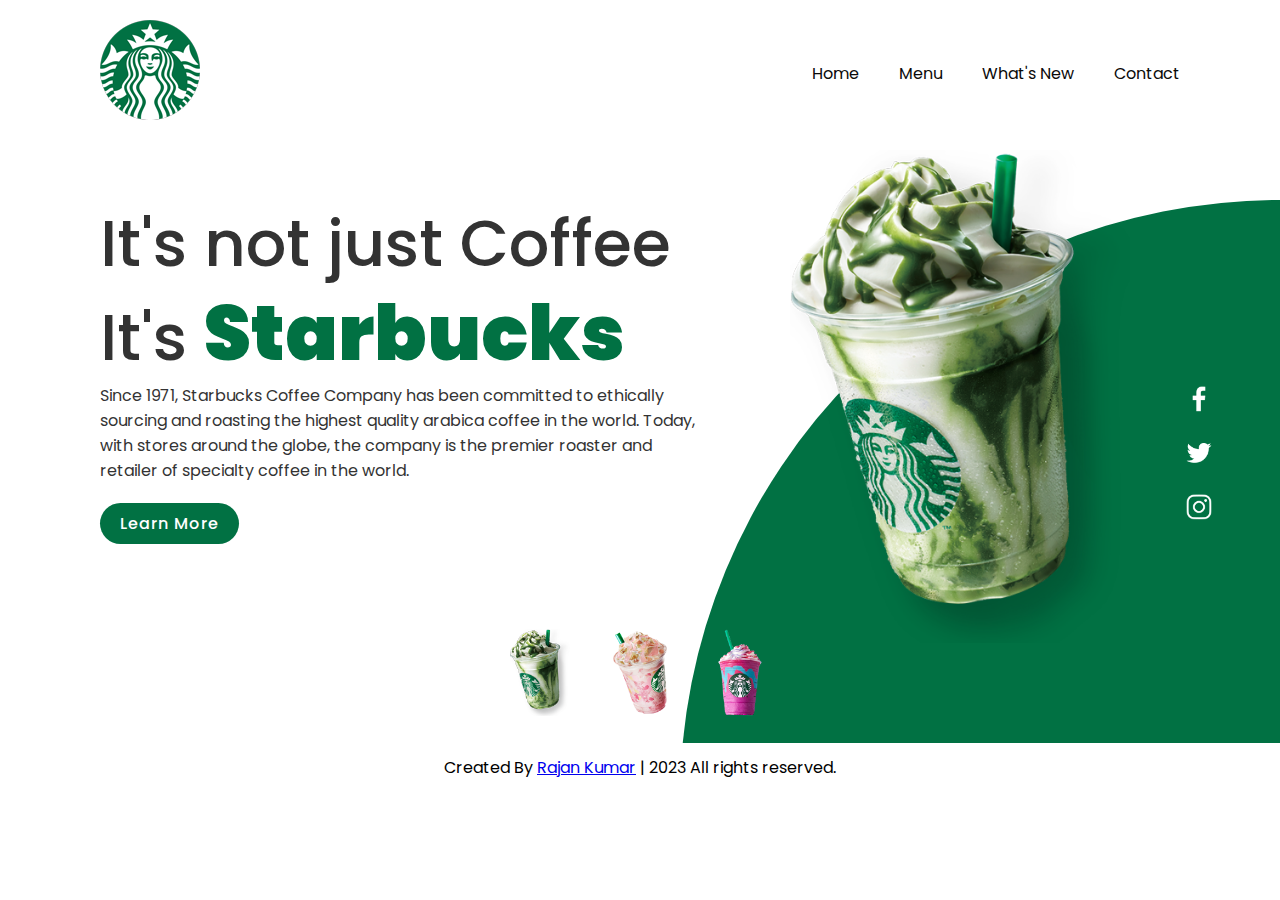
<file: CodSoft Intern 2023/Task 1 Landing Page/index.html>
<!DOCTYPE html>
<html lang="en">
 <head>
    <meta charset="UTF-8">
    <title>Starbucks Landing Page</title>
    <link rel="stylesheet" href="style.css">
 </head>
  <body>
    <section>
        <div class="circle"></div>
        <header>
            <a href="#"><img src="logo.png" class="logo"></a>
            <ul>
                <li><a href="#">Home</a></li>
                <li><a href="#">Menu</a></li>
                <li><a href="#">What's New</a></li>
                <li><a href="#">Contact</a></li>
            </ul>
        </header>
        <div class="content">
            <div class="textBox">
                <h2>It's not just Coffee<br>It's <span>Starbucks</span></h2>
            <p>Since 1971, Starbucks Coffee Company has been committed to ethically sourcing and roasting the highest quality arabica coffee in the world. Today, with stores around the globe, the company is the premier roaster and retailer of specialty coffee in the world.</p>
                <a href="#">Learn More</a>
            </div>
             <div class="imgBox">
                <img src="img1.png" class="starbucks">
             </div>
        </div>
           <ul class="thumb">
            <li><img src="thumb1.png" onclick="imgSlider('img1.png');changeCircleColor('#017143')"></li>
            <li><img src="thumb2.png" onclick="imgSlider('img2.png');changeCircleColor('#eb7495')"></li>
            <li><img src="thumb3.png" onclick="imgSlider('img3.png');changeCircleColor('#d752b1')"></li>
           </ul>
           <ul class="sci">
            <li><a href="#"><img src="facebook.png"></a></li>
            <li><a href="#"><img src="twitter.png"></a></li>
            <li><a href="#"><img src="instagram.png"></a></li>
           </ul>
    </section>

    <footer>
        <span>Created By <a href="#">Rajan Kumar</a> | <span class="far fa-copyright"></span> 2023 All rights reserved.</span>
    </footer>

    <script type="text/javascript">
        function imgSlider(anything){
           document.querySelector('.starbucks').src = anything;
        }
        function changeCircleColor(color){
            const circle = document.querySelector('.circle');
            circle.style.background = color;
        }
    </script>
  </body>
</html>
</file>
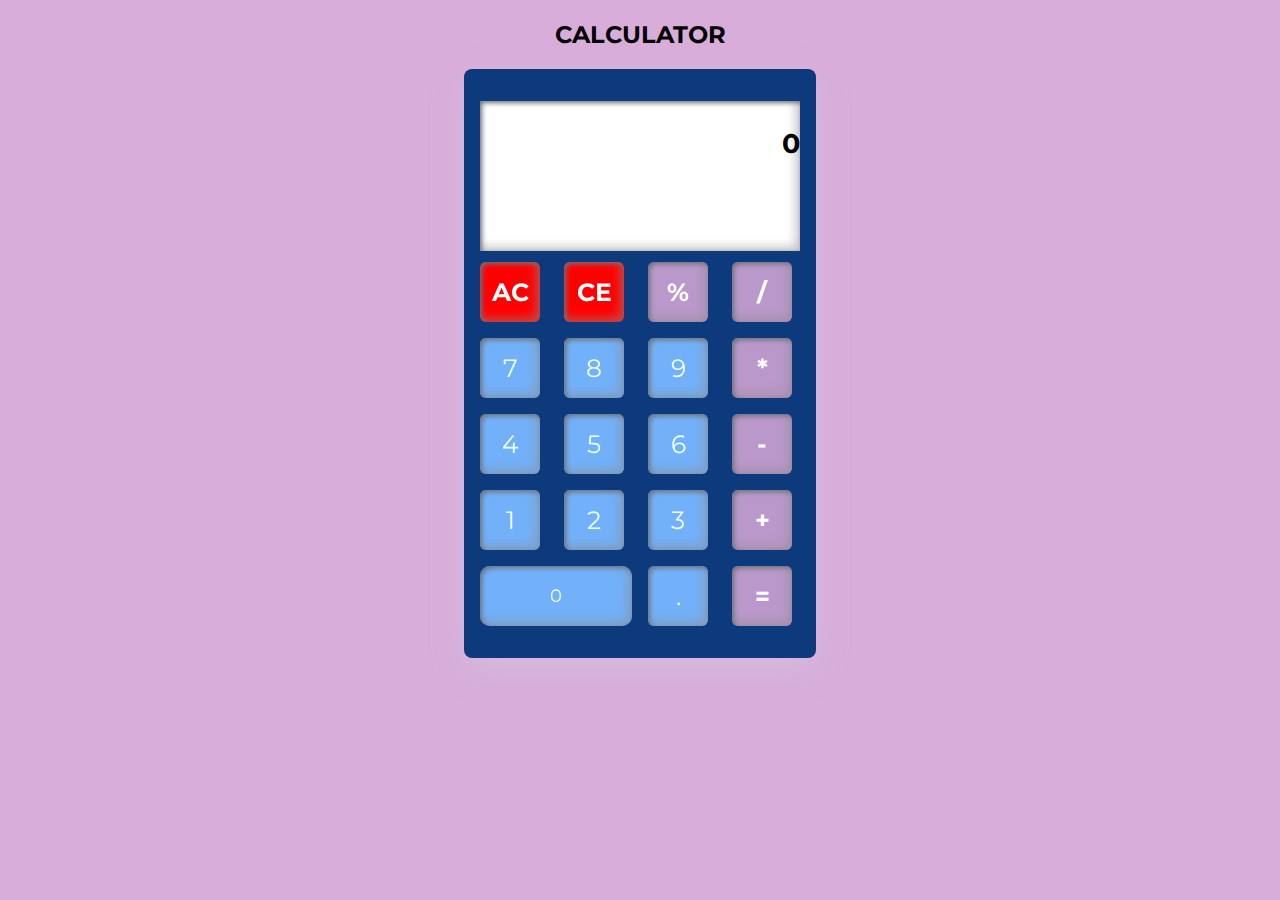
<file: CodSoft Intern 2023/Task 3 Calculator/index.html>
<!DOCTYPE html>
<html lang="en">

<head>
    <meta charset="UTF-8">
    <title>calculator</title>
    <link rel="stylesheet" href="style.css">

</head>

<body>
    <center>
        <h2>CALCULATOR</h2>
    </center>
    <div class="container">
        <div class="result">
            <p id="result-box">0</p>
        </div>


        <div class="buttons">
            <div class="button action-btn clear" id="clear"> AC </div>
            <div class="button action-btn clear" id="curr-clr"> CE</div>
            <div class="button num-button  calc-action-btn"> %</div>
            <div class="button num-button  calc-action-btn"> /</div>
            <div class="button num-button seven num">7</div>
            <div class="button num-button eight num">8</div>
            <div class="button num-button  nine num">9</div>
            <div class="button num-button  calc-action-btn">*</div>
            <div class="button num-button  four num">4</div>
            <div class="button num-button  five num">5</div>
            <div class="button num-button  six num">6</div>
            <div class="button num-button  calc-action-btn">-</div>
            <div class="button num-button  one num">1</div>
            <div class="button num-button  two num">2</div>
            <div class="button num-button  three num">3</div>
            <div class="button num-button  calc-action-btn">+</div>
            <div class="button num-button  zero num">0</div>
            <div class="button num-button  point num">.</div>
            <div class="button calc-action-btn" id="total">=</div>
        </div>

    </div>

    <script src="script.js"> </script>

</body>

</html>
</file>
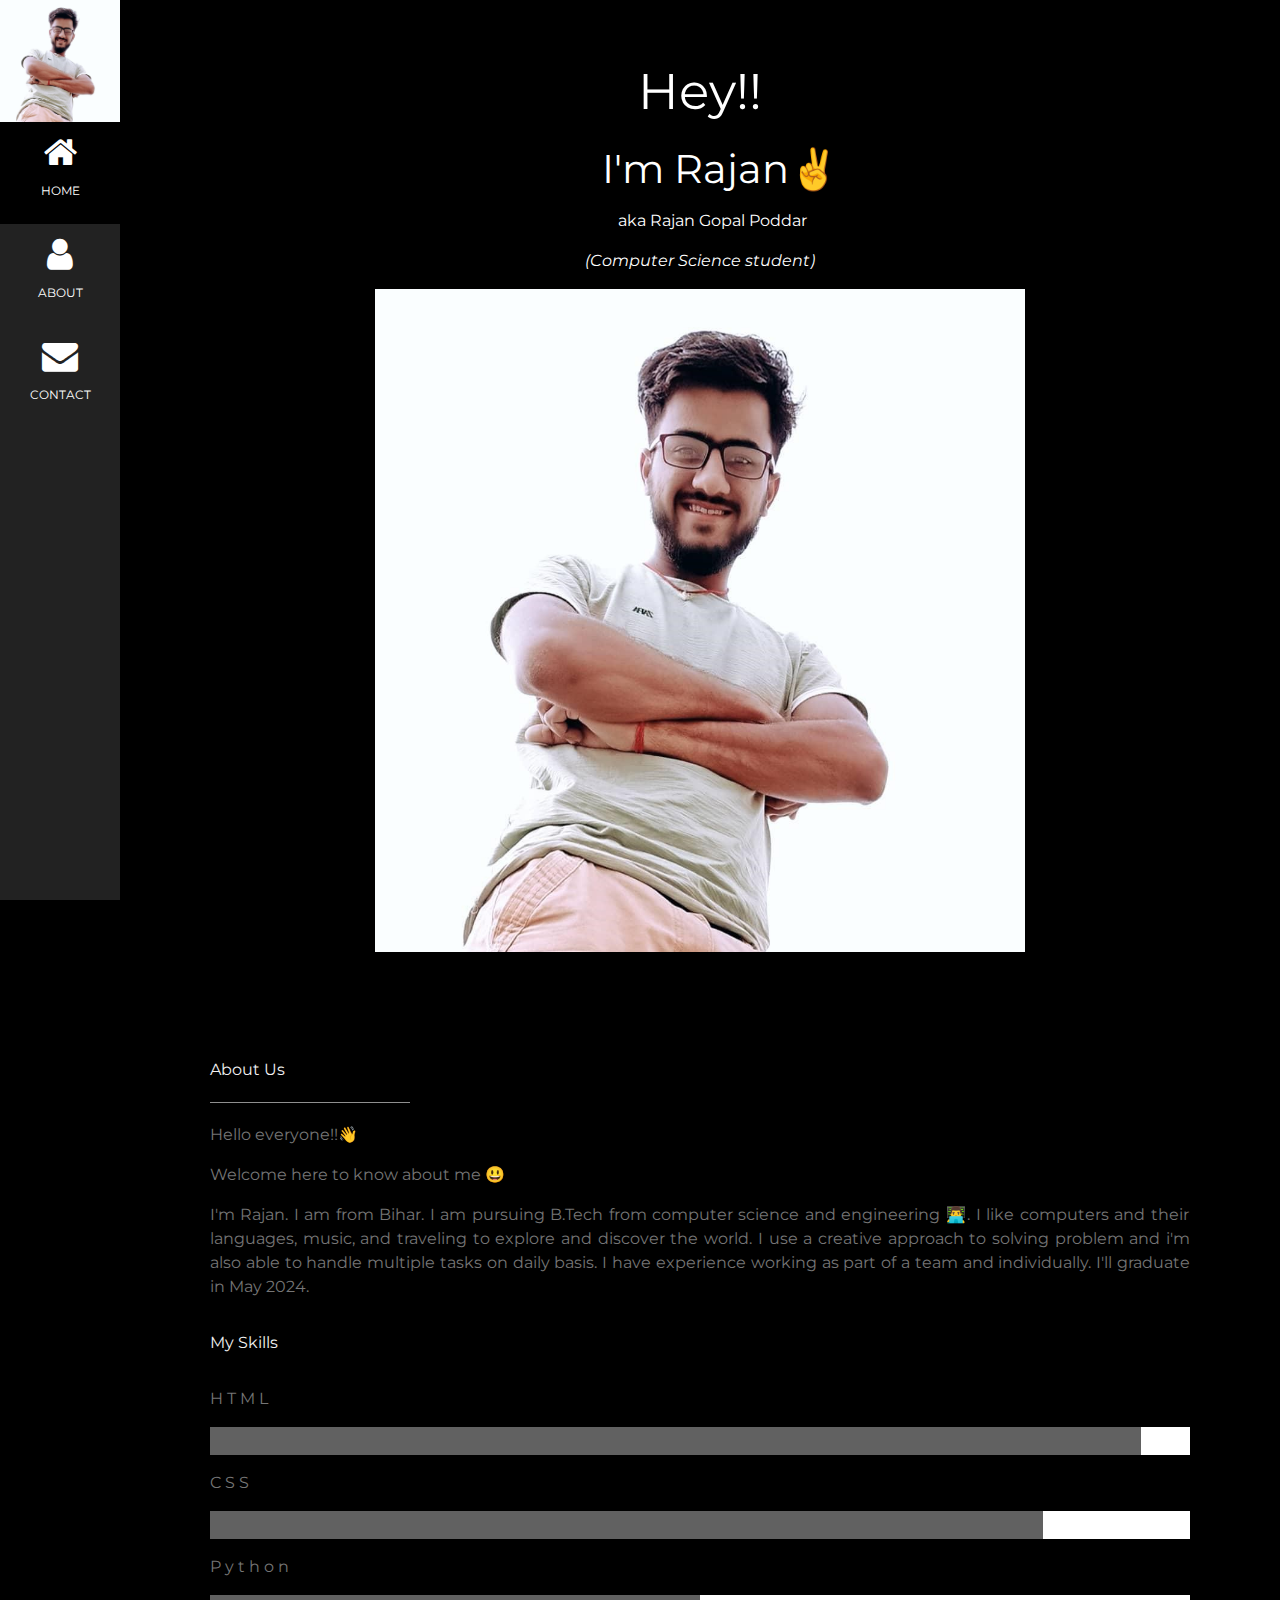
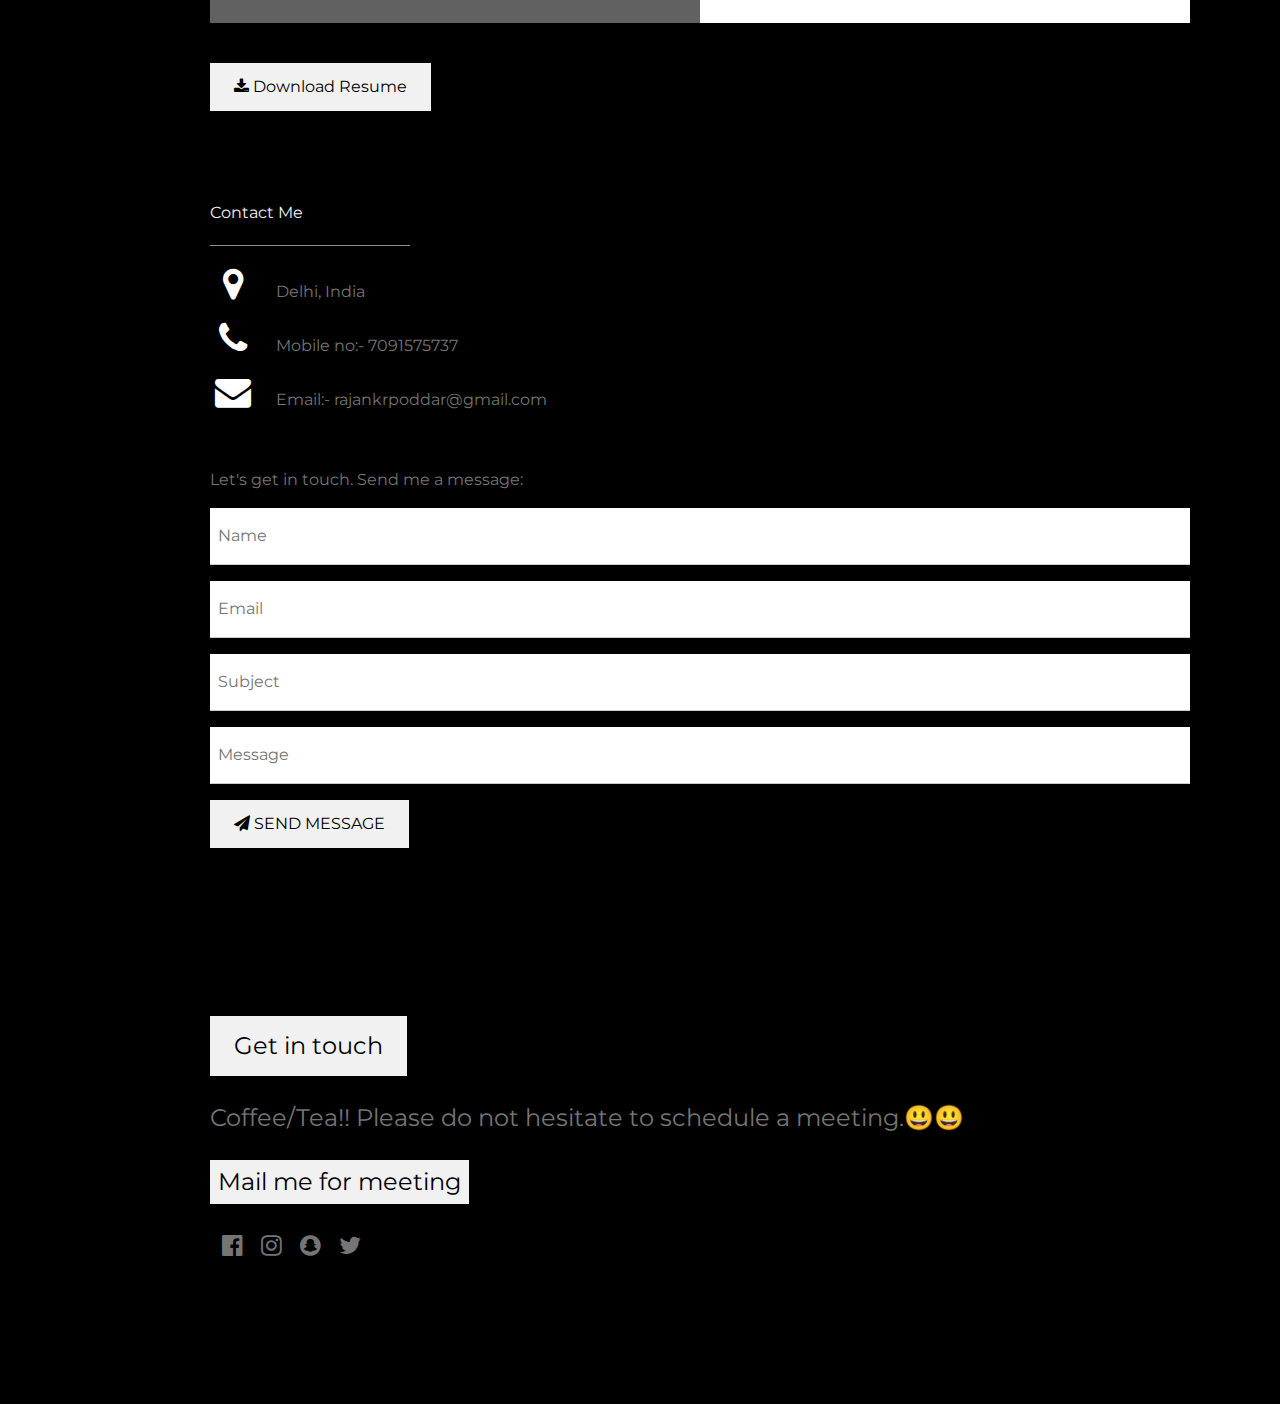
<file: OIB_SIP Intern Task/OIBSIP Task no. 2/index.html>
<!DOCTYPE html>
<html>

<head>
  <title>Rajan Kumar | Computer Engineer | Developer</title>
  <meta charset="UTF-8">
  <meta name="viewport" content="width=device-width, initial-scale=1">
  <link rel="stylesheet" href="https://www.w3schools.com/w3css/4/w3.css">
  <link rel="stylesheet" href="https://fonts.googleapis.com/css?family=Montserrat">
  <link rel="stylesheet" href="https://cdnjs.cloudflare.com/ajax/libs/font-awesome/4.7.0/css/font-awesome.min.css">
  <link rel="icon" href="rajan pic 1.png">

  <style>
    body,
    h1,
    h2,
    h3,
    h4,
    h5,
    h6 {
      font-family: "Montserrat", sans-serif;
      font-size: medium;

    }

    .w3-row-padding img {
      margin-bottom: 12px
    }

    /* Set the width of the sidebar to 120px */
    .w3-sidebar {
      width: 120px;
      background: #222;
    }

    /* Add a left margin to the "page content" that matches the width of the sidebar (120px) */
    #main {
      margin-left: 120px
    }

    /* Remove margins from "page content" on small screens */
    @media only screen and (max-width: 600px) {
      #main {
        margin-left: 0
      }
    }
  </style>
</head>

<body class="w3-black">

  <!-- Icon Bar (Sidebar - hidden on small screens) -->
  <nav class="w3-sidebar w3-bar-block w3-small w3-hide-small w3-center">
    <!-- Avatar image in top left corner -->
    <img src="rajank pic.jpg" style="width:100%">
    <a href="#" class="w3-bar-item w3-button w3-padding-large w3-black">
      <i class="fa fa-home w3-xxlarge"></i>
      <p>HOME</p>
    </a>
    <a href="#about" class="w3-bar-item w3-button w3-padding-large w3-hover-black">
      <i class="fa fa-user w3-xxlarge"></i>
      <p>ABOUT</p>
    </a>
    <a href="#contact" class="w3-bar-item w3-button w3-padding-large w3-hover-black">
      <i class="fa fa-envelope w3-xxlarge"></i>
      <p>CONTACT</p>
    </a>
  </nav>

  <!-- Navbar on small screens (Hidden on medium and large screens) -->
  <div class="w3-top w3-hide-large w3-hide-medium" id="myNavbar">
    <div class="w3-bar w3-black w3-opacity w3-hover-opacity-off w3-center w3-small">
      <a href="#" class="w3-bar-item w3-button" style="width:25% !important">HOME</a>
      <a href="#about" class="w3-bar-item w3-button" style="width:25% !important">ABOUT</a>
      <a href="#contact" class="w3-bar-item w3-button" style="width:25% !important">CONTACT</a>
    </div>
  </div>

  <!-- Page Content -->
  <div class="w3-padding-large" id="main">
    <!-- Header/Home -->
    <header class="w3-container w3-padding-32 w3-center w3-black" id="home">

      <h1 style="font-size:50px;">Hey!!</h1>

      <h1 style="font-size:40px;">&nbsp; &nbsp; I'm Rajan&#9996;</h1>
      <h3>&nbsp; &nbsp; &nbsp; aka Rajan Gopal Poddar</h3>
      <p><i>(Computer Science student)</i></p>
      <img src="rajank pic.jpg" alt="boy" class="w3-image" width="650" height="1100">
    </header>

    <!-- About Section -->
    <div class="w3-content w3-justify w3-text-grey w3-padding-64" id="about">
      <h2 class="w3-text-light-grey">About Us</h2>
      <hr style="width:200px" class="w3-opacity">
      <p>Hello everyone!!&#128075;</p>
      <p>Welcome here to know about me &#128515;</p>
      <p>I'm Rajan. I am from Bihar. I am pursuing B.Tech from computer science and engineering 👨‍💻. I like computers
        and their languages, music, and traveling to explore and discover the world. I use a creative approach to
        solving problem and i'm also able to handle multiple tasks on daily basis. I have experience working as part of
        a team and individually. I'll graduate in May 2024.</p>
      <h3 class="w3-padding-16 w3-text-light-grey">My Skills</h3>
      <p class="w3-wide">HTML</p>
      <div class="w3-white">
        <div class="w3-dark-grey" style="height:28px;width:95%"></div>
      </div>
      <p class="w3-wide">CSS</p>
      <div class="w3-white">
        <div class="w3-dark-grey" style="height:28px;width:85%"></div>
      </div>
      <p class="w3-wide">Python</p>
      <div class="w3-white">
        <div class="w3-dark-grey" style="height:28px;width:50%"></div>
      </div><br>



      <button class="w3-button w3-light-grey w3-padding-large w3-section">
        <i class="fa fa-download"></i> Download Resume
      </button>


      <!-- Contact Section -->
      <div class="w3-padding-64 w3-content w3-text-grey" id="contact">
        <h2 class="w3-text-light-grey">Contact Me</h2>
        <hr style="width:200px" class="w3-opacity">

        <div class="w3-section">
          <p><i class="fa fa-map-marker fa-fw w3-text-white w3-xxlarge w3-margin-right"></i> Delhi, India</p>
          <p><i class="fa fa-phone fa-fw w3-text-white w3-xxlarge w3-margin-right"></i> Mobile no:- 7091575737 </p>
          <p><i class="fa fa-envelope fa-fw w3-text-white w3-xxlarge w3-margin-right"> </i> Email:-
            rajankrpoddar@gmail.com</p>
        </div><br>
        <p>Let's get in touch. Send me a message:</p>

        <form action="/action_page.php" target="_blank">
          <p><input class="w3-input w3-padding-16" type="text" placeholder="Name" required name="Name"></p>
          <p><input class="w3-input w3-padding-16" type="text" placeholder="Email" required name="Email"></p>
          <p><input class="w3-input w3-padding-16" type="text" placeholder="Subject" required name="Subject"></p>
          <p><input class="w3-input w3-padding-16" type="text" placeholder="Message" required name="Message"></p>
          <p>
            <button class="w3-button w3-light-grey w3-padding-large" type="submit">
              <i class="fa fa-paper-plane"></i> SEND MESSAGE
            </button>
          </p>
        </form>

      </div>
      <!-- Footer.  -->

      <footer class="w3-content w3-padding-64 w3-text-grey w3-xlarge">
        <p>
          <button class="w3-button w3-light-grey w3-padding-large" type="submit">
            Get in touch
          </button>
        </p>
        <p>Coffee/Tea!! Please do not hesitate to schedule a meeting.&#128515;&#128515;</p>
        <p>
          <button class="w3-button w3-light-grey w3-padding-small" type="submit">
            Mail me for meeting
          </button>
        </p>

        &nbsp;
        <a href="https://www.facebook.com/profile.php?id=100051406727614"><i
            class="fa fa-facebook-official w3-hover-opacity"></i></a>
        &nbsp;
        <a href="https://www.instagram.com/ra_jan_k/"><i class="fa fa-instagram w3-hover-opacity"></i></a>
        &nbsp;
        <a href="https://t.snapchat.com/uUoPrItb"><i class="fa fa-snapchat w3-hover-opacity"></i></a>
        &nbsp;
        <a href="https://twitter.com/rajan_k1?t=I5lETzDXPy4Vxx0SMrJoKw&s=09"><i
            class="fa fa-twitter w3-hover-opacity"></i></a>
        &nbsp;
        <!-- End footer -->
      </footer>

      <!-- END PAGE CONTENT -->
    </div>

</body>

</html>
</file>
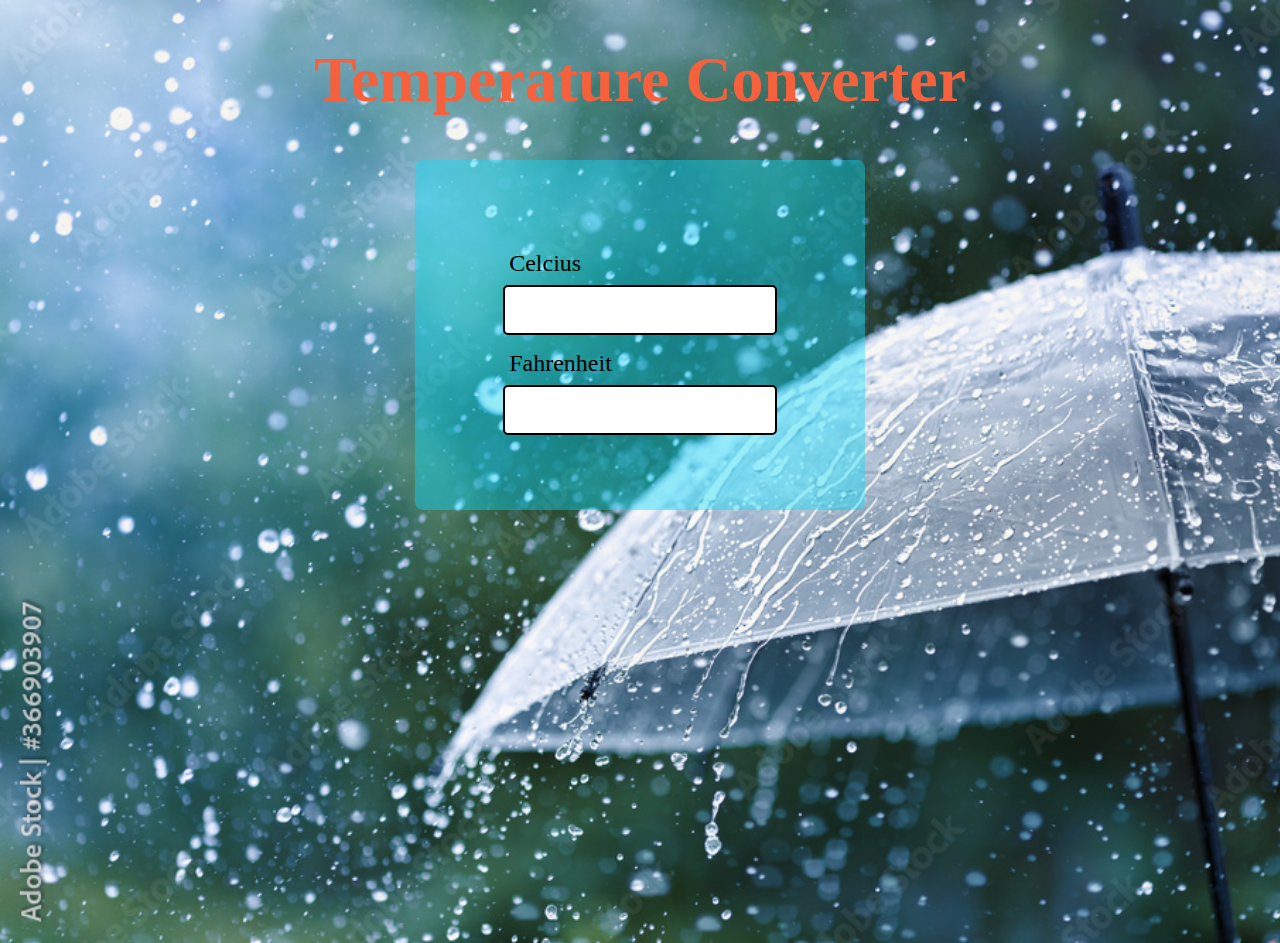
<file: OIB_SIP Intern Task/OIBSIP Task no.3/index.html>
<!DOCTYPE html>
<html lang="en">
<head>
    <meta charset="UTF-8">
    <meta http-equiv="X-UA-Compatible" content="IE=edge">
    <meta name="viewport" content="width=device-width, initial-scale=1.0">
    <title>Temperature Converter</title>
    <link rel="stylesheet" href="style.css">
</head>

<body>
     
    <div class="header">
        <h1>Temperature Converter</h1>
    </div>
    <div class="container">
        <div class="cel">
            <label for="celcius"><span>Celcius</span></label>
            <input type="number" id="celcius" />
        </div>
        <div class="fah">
            <label for="celcius"><span>Fahrenheit</span></label>
            <input type="number" id="fahrenheit" />
        </div>

        <script src="script.js"></script>
    
</body>
</html>
</file>
<file: Internspedia/style.css>
@import url('https://fonts.googleapis.com/css2?family=Comfortaa:wght@500&display=swap');

body{font-family: 'Comfortaa', cursive;}

.container{
  width: 95%;
  margin: auto;
  display: flex;
  justify-content: center;
  align-items: center;
  height: 100vh;
}

#hex-colors{
  width: 100%;
  text-align: center;
}

#hex-colors h1, h2{
  font-size: 2rem;
  text-transform: uppercase;
  -ms-animation: colorchange 3s infinite alternate;
  -moz-animation: colorchange 3s infinite alternate;
  -o-animation: colorchange 3s infinite alternate; 
  animation: colorchange 3s infinite alternate; 
}

#hex-colors h2{
  margin-top: 15%;
  text-transform: lowercase;
}

@-ms-keyframes colorchange{
  0% {
        color: #ffffff;
      }
      
      20% {
        color: #cccccc;
      }
      
      40% {
        color: #999999;
      }
      
      60% {
        color: #666666;
      }
      
      80% {
        color: #333333;
      }
      
      100% {
        color: #000000;
      } 
}

@-moz-keyframes colorchange{
    0% {
        color: #ffffff;
      }
      
      20% {
        color: #cccccc;
      }
      
      40% {
        color: #999999;
      }
      
      60% {
        color: #666666;
      }
      
      80% {
        color: #333333;
      }
      
      100% {
        color: #000000;
      } 
}

@-o-keyframes colorchange{
    0% {
        color: #ffffff;
      }
      
      20% {
        color: #cccccc;
      }
      
      40% {
        color: #999999;
      }
      
      60% {
        color: #666666;
      }
      
      80% {
        color: #333333;
      }
      
      100% {
        color: #000000;
      }  
}

@keyframes colorchange {
    0% {
        color: #ffffff;
      }
      
      20% {
        color: #cccccc;
      }
      
      40% {
        color: #999999;
      }
      
      60% {
        color: #666666;
      }
      
      80% {
        color: #333333;
      }
      
      100% {
        color: #ffffff;
      }  
}

@media(max-width:480px){
  #hex-colors h1{font-size: 1.5rem;}
  
  #hex-colors h2{font-size: 1.5rem;}
}
</file>
<file: Asterisc Technocrat Intern 2023/Webinar Landing Page/lib/venobox/venobox.css>
/* ------ venobox.css --------*/
.vbox-overlay *, .vbox-overlay *:before, .vbox-overlay *:after{
    -webkit-backface-visibility: hidden;
    -webkit-box-sizing:border-box;
    -moz-box-sizing:border-box;
    box-sizing:border-box;
}
.vbox-overlay * { 
    -webkit-backface-visibility: visible;
    backface-visibility: visible;
}
.vbox-overlay{
    display: -webkit-flex;
    display: flex;
    -webkit-flex-direction: column;
    flex-direction: column;
    -webkit-justify-content: center;
    justify-content: center;
    -webkit-align-items: center;
    align-items: center;
    position: fixed;
    left: 0;
    top: 0;
    bottom: 0;
    right: 0;
    z-index: 1040;
    -webkit-transform:translateZ(1000px);
    transform: translateZ(1000px);
    transform-style: preserve-3d;
}

/* ----- navigation ----- */
.vbox-title{
    width: 100%;
    height: 40px;
    float: left;
    text-align: center;
    line-height: 28px;
    font-size: 12px;
    padding: 6px 40px;
    overflow: hidden;
    position: fixed;
    display: none;
    left: 0;
    z-index: 1050;
}
.vbox-close{
    cursor: pointer;
    position: fixed;
    top: 15px;
    right: 15px;
    width: 48px;
    height: 48px;
    display: block;
    background-position:10px center;
    overflow: hidden;
    font-size: 48px;
    line-height: 1;
    text-align: center;
    z-index: 1050;
}
.vbox-num{
    cursor: pointer;
    position: fixed;
    left: 0;
    height: 40px;
    display: block;
    overflow: hidden;
    line-height: 28px;
    font-size: 12px;
    padding: 6px 10px;
    display: none;
    z-index: 1050;
}
/* ----- navigation ARROWS ----- */
.vbox-next, .vbox-prev{
    position: fixed;
    top: 50%;
    margin-top: -15px;
    overflow: hidden;
    cursor: pointer;
    display: block;
    width: 45px;
    height: 45px;
    z-index: 1050;
}
.vbox-next span, .vbox-prev span{
    position: relative;
    width: 20px;
    height: 20px;
    border: 2px solid transparent;
    border-top-color: #B6B6B6;
    border-right-color: #B6B6B6;
    text-indent: -100px;
    position: absolute;
    top: 8px;
    display: block;
}
.vbox-prev{
    left: 15px;
}
.vbox-next{
    right: 30px;
}
.vbox-prev span{
    left: 10px;
    -ms-transform: rotate(-135deg);
    -webkit-transform: rotate(-135deg);
    transform: rotate(-135deg);
}
.vbox-next span{
    -ms-transform: rotate(45deg);
    -webkit-transform: rotate(45deg);
    transform: rotate(45deg);
    right: 10px;
}
/* ------- inline window ------ */
.vbox-inline{
    width: 420px;
    height: 315px;
    height: 70vh;
    padding: 10px;
    background: #fff;
    margin: 0 auto;
    overflow: auto;
    text-align: left;
}
/* ------- Video & iFrames window ------ */
.venoframe{
    max-width: 100%;
    width: 100%;
    border: none;
    width: 100%;
    height: 260px;
    height: 70vh;
}
.venoframe.vbvid{
    height: 260px;
}
@media (min-width: 768px) {
    .venoframe, .vbox-inline{
        width: 90%;
        height: 360px;
        height: 70vh;
    }
    .venoframe.vbvid{
        width: 640px;
        height: 360px;
    }
}
@media (min-width: 992px) {
    .venoframe, .vbox-inline{
        max-width: 1200px;
        width: 80%;
        height: 540px;
        height: 70vh;
    }
    .venoframe.vbvid{
        width: 960px;
        height: 540px;
    }
}
/* 
Please do NOT edit this part! 
or at least read this note: http://i.imgur.com/7C0ws9e.gif
*/
.vbox-open{
    overflow: hidden;
}
.vbox-container{
    position: absolute;
    left: 0;
    right: 0;
    top: 0;
    bottom: 0;
    overflow-x: hidden;
    overflow-y: auto;
    overflow-scrolling: touch;
    -webkit-overflow-scrolling: touch;
    z-index: 20;
    max-height: 100%;

}

.vbox-content{
    text-align: center;
    float: left;
    width: 100%;
    position: relative;
    overflow: hidden;
    padding: 20px 10px;
}
.vbox-container img{
    max-width: 100%;
    height: auto;
}
.figlio{
    max-width: 100%;
    text-align: initial;
    border: 8px solid rgba(255, 255, 255, 0.4);
}
img.figlio{
    -webkit-user-select: none;
-khtml-user-select: none;
-moz-user-select: none;
-o-user-select: none;
user-select: none;
}
.vbox-content.swipe-left{
    margin-left: -200px !important;
}
.vbox-content.swipe-right{
    margin-left: 200px !important;
}
.animated{
    webkit-transition: margin 300ms ease-out;
    transition: margin 300ms ease-out;
}
.animate-in{
    opacity: 1;
}
.animate-out{
    opacity: 0;
}
/* ---------- preloader ----------
 * SPINKIT 
 * http://tobiasahlin.com/spinkit/
-------------------------------- */
.sk-double-bounce,.sk-rotating-plane{width:40px;height:40px;margin:40px auto}.sk-rotating-plane{background-color:#333;-webkit-animation:sk-rotatePlane 1.2s infinite ease-in-out;animation:sk-rotatePlane 1.2s infinite ease-in-out}@-webkit-keyframes sk-rotatePlane{0%{-webkit-transform:perspective(120px) rotateX(0) rotateY(0);transform:perspective(120px) rotateX(0) rotateY(0)}50%{-webkit-transform:perspective(120px) rotateX(-180.1deg) rotateY(0);transform:perspective(120px) rotateX(-180.1deg) rotateY(0)}100%{-webkit-transform:perspective(120px) rotateX(-180deg) rotateY(-179.9deg);transform:perspective(120px) rotateX(-180deg) rotateY(-179.9deg)}}@keyframes sk-rotatePlane{0%{-webkit-transform:perspective(120px) rotateX(0) rotateY(0);transform:perspective(120px) rotateX(0) rotateY(0)}50%{-webkit-transform:perspective(120px) rotateX(-180.1deg) rotateY(0);transform:perspective(120px) rotateX(-180.1deg) rotateY(0)}100%{-webkit-transform:perspective(120px) rotateX(-180deg) rotateY(-179.9deg);transform:perspective(120px) rotateX(-180deg) rotateY(-179.9deg)}}.sk-double-bounce{position:relative}.sk-double-bounce .sk-child{width:100%;height:100%;border-radius:50%;background-color:#333;opacity:.6;position:absolute;top:0;left:0;-webkit-animation:sk-doubleBounce 2s infinite ease-in-out;animation:sk-doubleBounce 2s infinite ease-in-out}.sk-chasing-dots .sk-child,.sk-spinner-pulse,.sk-three-bounce .sk-child{background-color:#333;border-radius:100%}.sk-double-bounce .sk-double-bounce2{-webkit-animation-delay:-1s;animation-delay:-1s}@-webkit-keyframes sk-doubleBounce{0%,100%{-webkit-transform:scale(0);transform:scale(0)}50%{-webkit-transform:scale(1);transform:scale(1)}}@keyframes sk-doubleBounce{0%,100%{-webkit-transform:scale(0);transform:scale(0)}50%{-webkit-transform:scale(1);transform:scale(1)}}.sk-wave{margin:40px auto;width:50px;height:40px;text-align:center;font-size:10px}.sk-wave .sk-rect{background-color:#333;height:100%;width:6px;display:inline-block;-webkit-animation:sk-waveStretchDelay 1.2s infinite ease-in-out;animation:sk-waveStretchDelay 1.2s infinite ease-in-out}.sk-wave .sk-rect1{-webkit-animation-delay:-1.2s;animation-delay:-1.2s}.sk-wave .sk-rect2{-webkit-animation-delay:-1.1s;animation-delay:-1.1s}.sk-wave .sk-rect3{-webkit-animation-delay:-1s;animation-delay:-1s}.sk-wave .sk-rect4{-webkit-animation-delay:-.9s;animation-delay:-.9s}.sk-wave .sk-rect5{-webkit-animation-delay:-.8s;animation-delay:-.8s}@-webkit-keyframes sk-waveStretchDelay{0%,100%,40%{-webkit-transform:scaleY(.4);transform:scaleY(.4)}20%{-webkit-transform:scaleY(1);transform:scaleY(1)}}@keyframes sk-waveStretchDelay{0%,100%,40%{-webkit-transform:scaleY(.4);transform:scaleY(.4)}20%{-webkit-transform:scaleY(1);transform:scaleY(1)}}.sk-wandering-cubes{margin:40px auto;width:40px;height:40px;position:relative}.sk-wandering-cubes .sk-cube{background-color:#333;width:10px;height:10px;position:absolute;top:0;left:0;-webkit-animation:sk-wanderingCube 1.8s ease-in-out -1.8s infinite both;animation:sk-wanderingCube 1.8s ease-in-out -1.8s infinite both}.sk-chasing-dots,.sk-spinner-pulse{width:40px;height:40px;margin:40px auto}.sk-wandering-cubes .sk-cube2{-webkit-animation-delay:-.9s;animation-delay:-.9s}@-webkit-keyframes sk-wanderingCube{0%{-webkit-transform:rotate(0);transform:rotate(0)}25%{-webkit-transform:translateX(30px) rotate(-90deg) scale(.5);transform:translateX(30px) rotate(-90deg) scale(.5)}50%{-webkit-transform:translateX(30px) translateY(30px) rotate(-179deg);transform:translateX(30px) translateY(30px) rotate(-179deg)}50.1%{-webkit-transform:translateX(30px) translateY(30px) rotate(-180deg);transform:translateX(30px) translateY(30px) rotate(-180deg)}75%{-webkit-transform:translateX(0) translateY(30px) rotate(-270deg) scale(.5);transform:translateX(0) translateY(30px) rotate(-270deg) scale(.5)}100%{-webkit-transform:rotate(-360deg);transform:rotate(-360deg)}}@keyframes sk-wanderingCube{0%{-webkit-transform:rotate(0);transform:rotate(0)}25%{-webkit-transform:translateX(30px) rotate(-90deg) scale(.5);transform:translateX(30px) rotate(-90deg) scale(.5)}50%{-webkit-transform:translateX(30px) translateY(30px) rotate(-179deg);transform:translateX(30px) translateY(30px) rotate(-179deg)}50.1%{-webkit-transform:translateX(30px) translateY(30px) rotate(-180deg);transform:translateX(30px) translateY(30px) rotate(-180deg)}75%{-webkit-transform:translateX(0) translateY(30px) rotate(-270deg) scale(.5);transform:translateX(0) translateY(30px) rotate(-270deg) scale(.5)}100%{-webkit-transform:rotate(-360deg);transform:rotate(-360deg)}}.sk-spinner-pulse{-webkit-animation:sk-pulseScaleOut 1s infinite ease-in-out;animation:sk-pulseScaleOut 1s infinite ease-in-out}@-webkit-keyframes sk-pulseScaleOut{0%{-webkit-transform:scale(0);transform:scale(0)}100%{-webkit-transform:scale(1);transform:scale(1);opacity:0}}@keyframes sk-pulseScaleOut{0%{-webkit-transform:scale(0);transform:scale(0)}100%{-webkit-transform:scale(1);transform:scale(1);opacity:0}}.sk-chasing-dots{position:relative;text-align:center;-webkit-animation:sk-chasingDotsRotate 2s infinite linear;animation:sk-chasingDotsRotate 2s infinite linear}.sk-chasing-dots .sk-child{width:60%;height:60%;display:inline-block;position:absolute;top:0;-webkit-animation:sk-chasingDotsBounce 2s infinite ease-in-out;animation:sk-chasingDotsBounce 2s infinite ease-in-out}.sk-chasing-dots .sk-dot2{top:auto;bottom:0;-webkit-animation-delay:-1s;animation-delay:-1s}@-webkit-keyframes sk-chasingDotsRotate{100%{-webkit-transform:rotate(360deg);transform:rotate(360deg)}}@keyframes sk-chasingDotsRotate{100%{-webkit-transform:rotate(360deg);transform:rotate(360deg)}}@-webkit-keyframes sk-chasingDotsBounce{0%,100%{-webkit-transform:scale(0);transform:scale(0)}50%{-webkit-transform:scale(1);transform:scale(1)}}@keyframes sk-chasingDotsBounce{0%,100%{-webkit-transform:scale(0);transform:scale(0)}50%{-webkit-transform:scale(1);transform:scale(1)}}.sk-three-bounce{margin:40px auto;width:80px;text-align:center}.sk-three-bounce .sk-child{width:20px;height:20px;display:inline-block;-webkit-animation:sk-three-bounce 1.4s ease-in-out 0s infinite both;animation:sk-three-bounce 1.4s ease-in-out 0s infinite both}.sk-circle .sk-child:before,.sk-fading-circle .sk-circle:before{display:block;border-radius:100%;content:'';background-color:#333}.sk-three-bounce .sk-bounce1{-webkit-animation-delay:-.32s;animation-delay:-.32s}.sk-three-bounce .sk-bounce2{-webkit-animation-delay:-.16s;animation-delay:-.16s}@-webkit-keyframes sk-three-bounce{0%,100%,80%{-webkit-transform:scale(0);transform:scale(0)}40%{-webkit-transform:scale(1);transform:scale(1)}}@keyframes sk-three-bounce{0%,100%,80%{-webkit-transform:scale(0);transform:scale(0)}40%{-webkit-transform:scale(1);transform:scale(1)}}.sk-circle{margin:40px auto;width:40px;height:40px;position:relative}.sk-circle .sk-child{width:100%;height:100%;position:absolute;left:0;top:0}.sk-circle .sk-child:before{margin:0 auto;width:15%;height:15%;-webkit-animation:sk-circleBounceDelay 1.2s infinite ease-in-out both;animation:sk-circleBounceDelay 1.2s infinite ease-in-out both}.sk-circle .sk-circle2{-webkit-transform:rotate(30deg);-ms-transform:rotate(30deg);transform:rotate(30deg)}.sk-circle .sk-circle3{-webkit-transform:rotate(60deg);-ms-transform:rotate(60deg);transform:rotate(60deg)}.sk-circle .sk-circle4{-webkit-transform:rotate(90deg);-ms-transform:rotate(90deg);transform:rotate(90deg)}.sk-circle .sk-circle5{-webkit-transform:rotate(120deg);-ms-transform:rotate(120deg);transform:rotate(120deg)}.sk-circle .sk-circle6{-webkit-transform:rotate(150deg);-ms-transform:rotate(150deg);transform:rotate(150deg)}.sk-circle .sk-circle7{-webkit-transform:rotate(180deg);-ms-transform:rotate(180deg);transform:rotate(180deg)}.sk-circle .sk-circle8{-webkit-transform:rotate(210deg);-ms-transform:rotate(210deg);transform:rotate(210deg)}.sk-circle .sk-circle9{-webkit-transform:rotate(240deg);-ms-transform:rotate(240deg);transform:rotate(240deg)}.sk-circle .sk-circle10{-webkit-transform:rotate(270deg);-ms-transform:rotate(270deg);transform:rotate(270deg)}.sk-circle .sk-circle11{-webkit-transform:rotate(300deg);-ms-transform:rotate(300deg);transform:rotate(300deg)}.sk-circle .sk-circle12{-webkit-transform:rotate(330deg);-ms-transform:rotate(330deg);transform:rotate(330deg)}.sk-circle .sk-circle2:before{-webkit-animation-delay:-1.1s;animation-delay:-1.1s}.sk-circle .sk-circle3:before{-webkit-animation-delay:-1s;animation-delay:-1s}.sk-circle .sk-circle4:before{-webkit-animation-delay:-.9s;animation-delay:-.9s}.sk-circle .sk-circle5:before{-webkit-animation-delay:-.8s;animation-delay:-.8s}.sk-circle .sk-circle6:before{-webkit-animation-delay:-.7s;animation-delay:-.7s}.sk-circle .sk-circle7:before{-webkit-animation-delay:-.6s;animation-delay:-.6s}.sk-circle .sk-circle8:before{-webkit-animation-delay:-.5s;animation-delay:-.5s}.sk-circle .sk-circle9:before{-webkit-animation-delay:-.4s;animation-delay:-.4s}.sk-circle .sk-circle10:before{-webkit-animation-delay:-.3s;animation-delay:-.3s}.sk-circle .sk-circle11:before{-webkit-animation-delay:-.2s;animation-delay:-.2s}.sk-circle .sk-circle12:before{-webkit-animation-delay:-.1s;animation-delay:-.1s}@-webkit-keyframes sk-circleBounceDelay{0%,100%,80%{-webkit-transform:scale(0);transform:scale(0)}40%{-webkit-transform:scale(1);transform:scale(1)}}@keyframes sk-circleBounceDelay{0%,100%,80%{-webkit-transform:scale(0);transform:scale(0)}40%{-webkit-transform:scale(1);transform:scale(1)}}.sk-cube-grid{width:40px;height:40px;margin:40px auto}.sk-cube-grid .sk-cube{width:33.33%;height:33.33%;background-color:#333;float:left;-webkit-animation:sk-cubeGridScaleDelay 1.3s infinite ease-in-out;animation:sk-cubeGridScaleDelay 1.3s infinite ease-in-out}.sk-cube-grid .sk-cube1{-webkit-animation-delay:.2s;animation-delay:.2s}.sk-cube-grid .sk-cube2{-webkit-animation-delay:.3s;animation-delay:.3s}.sk-cube-grid .sk-cube3{-webkit-animation-delay:.4s;animation-delay:.4s}.sk-cube-grid .sk-cube4{-webkit-animation-delay:.1s;animation-delay:.1s}.sk-cube-grid .sk-cube5{-webkit-animation-delay:.2s;animation-delay:.2s}.sk-cube-grid .sk-cube6{-webkit-animation-delay:.3s;animation-delay:.3s}.sk-cube-grid .sk-cube7{-webkit-animation-delay:0ms;animation-delay:0ms}.sk-cube-grid .sk-cube8{-webkit-animation-delay:.1s;animation-delay:.1s}.sk-cube-grid .sk-cube9{-webkit-animation-delay:.2s;animation-delay:.2s}@-webkit-keyframes sk-cubeGridScaleDelay{0%,100%,70%{-webkit-transform:scale3D(1,1,1);transform:scale3D(1,1,1)}35%{-webkit-transform:scale3D(0,0,1);transform:scale3D(0,0,1)}}@keyframes sk-cubeGridScaleDelay{0%,100%,70%{-webkit-transform:scale3D(1,1,1);transform:scale3D(1,1,1)}35%{-webkit-transform:scale3D(0,0,1);transform:scale3D(0,0,1)}}.sk-fading-circle{margin:40px auto;width:40px;height:40px;position:relative}.sk-fading-circle .sk-circle{width:100%;height:100%;position:absolute;left:0;top:0}.sk-fading-circle .sk-circle:before{margin:0 auto;width:15%;height:15%;-webkit-animation:sk-circleFadeDelay 1.2s infinite ease-in-out both;animation:sk-circleFadeDelay 1.2s infinite ease-in-out both}.sk-fading-circle .sk-circle2{-webkit-transform:rotate(30deg);-ms-transform:rotate(30deg);transform:rotate(30deg)}.sk-fading-circle .sk-circle3{-webkit-transform:rotate(60deg);-ms-transform:rotate(60deg);transform:rotate(60deg)}.sk-fading-circle .sk-circle4{-webkit-transform:rotate(90deg);-ms-transform:rotate(90deg);transform:rotate(90deg)}.sk-fading-circle .sk-circle5{-webkit-transform:rotate(120deg);-ms-transform:rotate(120deg);transform:rotate(120deg)}.sk-fading-circle .sk-circle6{-webkit-transform:rotate(150deg);-ms-transform:rotate(150deg);transform:rotate(150deg)}.sk-fading-circle .sk-circle7{-webkit-transform:rotate(180deg);-ms-transform:rotate(180deg);transform:rotate(180deg)}.sk-fading-circle .sk-circle8{-webkit-transform:rotate(210deg);-ms-transform:rotate(210deg);transform:rotate(210deg)}.sk-fading-circle .sk-circle9{-webkit-transform:rotate(240deg);-ms-transform:rotate(240deg);transform:rotate(240deg)}.sk-fading-circle .sk-circle10{-webkit-transform:rotate(270deg);-ms-transform:rotate(270deg);transform:rotate(270deg)}.sk-fading-circle .sk-circle11{-webkit-transform:rotate(300deg);-ms-transform:rotate(300deg);transform:rotate(300deg)}.sk-fading-circle .sk-circle12{-webkit-transform:rotate(330deg);-ms-transform:rotate(330deg);transform:rotate(330deg)}.sk-fading-circle .sk-circle2:before{-webkit-animation-delay:-1.1s;animation-delay:-1.1s}.sk-fading-circle .sk-circle3:before{-webkit-animation-delay:-1s;animation-delay:-1s}.sk-fading-circle .sk-circle4:before{-webkit-animation-delay:-.9s;animation-delay:-.9s}.sk-fading-circle .sk-circle5:before{-webkit-animation-delay:-.8s;animation-delay:-.8s}.sk-fading-circle .sk-circle6:before{-webkit-animation-delay:-.7s;animation-delay:-.7s}.sk-fading-circle .sk-circle7:before{-webkit-animation-delay:-.6s;animation-delay:-.6s}.sk-fading-circle .sk-circle8:before{-webkit-animation-delay:-.5s;animation-delay:-.5s}.sk-fading-circle .sk-circle9:before{-webkit-animation-delay:-.4s;animation-delay:-.4s}.sk-fading-circle .sk-circle10:before{-webkit-animation-delay:-.3s;animation-delay:-.3s}.sk-fading-circle .sk-circle11:before{-webkit-animation-delay:-.2s;animation-delay:-.2s}.sk-fading-circle .sk-circle12:before{-webkit-animation-delay:-.1s;animation-delay:-.1s}@-webkit-keyframes sk-circleFadeDelay{0%,100%,39%{opacity:0}40%{opacity:1}}@keyframes sk-circleFadeDelay{0%,100%,39%{opacity:0}40%{opacity:1}}.sk-folding-cube{margin:40px auto;width:40px;height:40px;position:relative;-webkit-transform:rotateZ(45deg);transform:rotateZ(45deg)}.sk-folding-cube .sk-cube{float:left;width:50%;height:50%;position:relative;-webkit-transform:scale(1.1);-ms-transform:scale(1.1);transform:scale(1.1)}.sk-folding-cube .sk-cube:before{content:'';position:absolute;top:0;left:0;width:100%;height:100%;background-color:#333;-webkit-animation:sk-foldCubeAngle 2.4s infinite linear both;animation:sk-foldCubeAngle 2.4s infinite linear both;-webkit-transform-origin:100% 100%;-ms-transform-origin:100% 100%;transform-origin:100% 100%}.sk-folding-cube .sk-cube2{-webkit-transform:scale(1.1) rotateZ(90deg);transform:scale(1.1) rotateZ(90deg)}.sk-folding-cube .sk-cube3{-webkit-transform:scale(1.1) rotateZ(180deg);transform:scale(1.1) rotateZ(180deg)}.sk-folding-cube .sk-cube4{-webkit-transform:scale(1.1) rotateZ(270deg);transform:scale(1.1) rotateZ(270deg)}.sk-folding-cube .sk-cube2:before{-webkit-animation-delay:.3s;animation-delay:.3s}.sk-folding-cube .sk-cube3:before{-webkit-animation-delay:.6s;animation-delay:.6s}.sk-folding-cube .sk-cube4:before{-webkit-animation-delay:.9s;animation-delay:.9s}@-webkit-keyframes sk-foldCubeAngle{0%,10%{-webkit-transform:perspective(140px) rotateX(-180deg);transform:perspective(140px) rotateX(-180deg);opacity:0}25%,75%{-webkit-transform:perspective(140px) rotateX(0);transform:perspective(140px) rotateX(0);opacity:1}100%,90%{-webkit-transform:perspective(140px) rotateY(180deg);transform:perspective(140px) rotateY(180deg);opacity:0}}@keyframes sk-foldCubeAngle{0%,10%{-webkit-transform:perspective(140px) rotateX(-180deg);transform:perspective(140px) rotateX(-180deg);opacity:0}25%,75%{-webkit-transform:perspective(140px) rotateX(0);transform:perspective(140px) rotateX(0);opacity:1}100%,90%{-webkit-transform:perspective(140px) rotateY(180deg);transform:perspective(140px) rotateY(180deg);opacity:0}}
</file>
<file: Code Clause Intern 2023/Code Clause Timer and Stop Watch Task 2/css/style.css>
*{
    margin: 0;
    padding: 0;
    box-sizing: border-box;
    font-family: 'Montserrat', sans-serif;
}

main{
    position: relative;
    min-height: 96vh;
    height: 100%;
    background: #091921;
    display: flex;
    align-items: center;
    justify-content: center;
}
.content{
    max-width: 400px;
    width: 100%;
    background-color: #091921;
    color: #fbefef;
    overflow: hidden;
    transition: all .5s;
    position: relative;
    box-shadow: 0 0 10px #fffcfc, 0 0 10px #f30808, 0 0 10px #f66767;
}

/* Dark mode and Day mode */

.panel{
    position: absolute;
    top: 20px;
    right: 15px;
    background-color: #fff;
    width: 280px;
    border-radius: 10px;
    opacity: 0;
    pointer-events: none;
    transition: all .5s;
    transform: translateY(-150%);
    z-index: 10;
}
.panel__content{
    position: relative;
    display: flex;
    justify-content: center;
    align-items: center;
    flex-direction: column;
    padding: 15px 15px;
}
.panel__content::before{
    content: "";
    position: absolute;
    top: 0;
    transform: translateY(-40%);
    width: 35px;
    height: 35px;
    border-radius: 50%;
    background-color: #fff;
    cursor: pointer;
}
.panel p{
    text-align: justify;
    font-size: 15px;
    font-weight: 500;
    color: #001d2b;
    line-height: 22px;
    padding-bottom: 15px;
}
.panel input{
    margin: 5px 7px;
}
.radio{
    transform: translateX(-15px);
    font-size: 15px;
    font-weight: 500;
    color: #001d2b;
    display: inline-block;
    vertical-align: middle;
}
#panelX{
    position: absolute;
    top: 0;
    transform: translateY(-40%);
    font-size: 24px;
    color: #103041;
    cursor: pointer;
}

.fas.fa-cog{
    font-size: 24px;
    position: absolute;
    top: 15px;
    right: 15px;
    color: #fff;
    cursor: pointer;
    animation: rotate 3s linear infinite;
    opacity: 0;
    pointer-events: none;
    transition: .5s;
}
.fas.fa-cog:hover{
    animation: none;
}

.fas.fa-cog.active{
    transform: translateY(0);
    opacity: 1;
    pointer-events: auto;
}
.panel.active{
    transition-delay: 0.1s;
    transform: translateY(0);
    opacity: 1;
    pointer-events: auto;
}

@keyframes rotate{
    0%{
        transform: rotate(0deg);
    }
    100%{
        transform: rotate(360deg);
    }
}

.clock__content{
    transition: all .5s;
    display: flex;
    flex-direction: column;
    justify-content: center;
    align-items: center;
}

.main__blog{
    display: grid;
    grid-template-columns: 1fr;
}
.stopwatch__content, .clock__content{
    grid-column: 1 / 2;
    grid-row: 1 / 2;
}


.title{
    text-align: center;
    display: grid;
    grid-template-columns: 1fr 1fr;
    position: relative;
    overflow: hidden;
}
.title::after{
    content: "";
    position: absolute;
    left: 0;
    bottom: 0;
    width: 100%;
    height: 3px;
    background: #103041;
}

/* Title styling */

h2{
    font-size: 20px;
    position: relative;
    background: #0d222e;
    padding: 15px 0;
    letter-spacing: 2px;
    cursor: pointer;
    transition: all .5s;
}
.clock__button::after{
    content: "";
    position: absolute;
    right: 0;
    top: 0;
    height: 100%;
    width: 3px;
    background: #fff;
    z-index: 2;
}
h2::before{
    content: "";
    position: absolute;
    bottom: 0;
    left: 0;
    width: 100%;
    height: 3px;
    background-color: rgb(255, 255, 255);
    transform: translateX(-100%);
    opacity: 0;
    transition: all .5s;
    z-index: 1;
}

/* Stopwatch indicator */

.stopwatch__button{
    position: relative;
}
.stopwatch__button::after{
    content: "";
    position: absolute;
    top: 5px;
    right: 5px;
    width: 10px;
    height: 10px;
    border-radius: 50%;
    background-color: red;
    opacity: 0;
}
.stopwatch__button.active::after{
    animation: indicator 1s linear infinite;
    opacity: 1;
}
.stopwatch__button.reActive::after{
    animation: none;
    opacity: 1;
}
@keyframes indicator{
    0%{
        opacity: 1;
    }
    50%{
        opacity: .1;
    }
    100%{
        opacity: 1;
    }
}

.clock__button.show{
    background-color: #003149;
}
.clock__button.show::before{
    opacity: 1;
    transform: translateX(0);
}

.stopwatch__button.show::before{
    opacity: 1;
    transform: translateX(0);
}
.stopwatch__button.show{
    background-color: #003149;
}

h2:hover::before{
    transform: translateX(0%);
    opacity: 1;
}
i{
    padding: 0 5px;
    font-size: 18px;
}

/* Arrow Clock Styling */

.clock{
    padding: 80px 0 60px;
}

.clockCircle{
    --position: 15px;
    width: 250px;
    height: 250px;
    background: #091921;
    border-radius: 50%;
    position: relative;
    display: flex;
    justify-content: center;
    align-items: center;
    box-shadow: 0 -15px 15px #ffffff0d,
                inset 0 -15px 15px #ffffff0d,
                0 15px 15px #0000004d,
                inset 0 15px 15px #0000004d;
}
.clockCircle::before{
    content: "";
    position: absolute;
    width: 15px;
    height: 15px;
    background-color: #fff;
    z-index: 4;
    border-radius: 50%;
}
.h {
    width: 6px;
    height: 100%;
    position: absolute;
}
.h::before {
    content: '';
    position: absolute;
    border-radius: 3px;
    width: 100%;
    height: 30%;
    background: #ff004c;
    top: calc(20%);
    z-index: 1; 
}
.m {
    width: 4px;
    height: 100%;
    position: absolute;
    z-index: 2;
}
.m::before {
    content: '';
    position: absolute;
    width: 100%;
    height: 40%;
    border-radius: 2px;
    background: #0051ff;
    top: calc(15% + 6px);
}
.s {
    width: 2px;
    height: 100%;
    position: absolute;
    z-index: 3;
}
.s::before {
    content: '';
    position: absolute;
    width: 100%;
    height: 65%;
    border-radius: 1px;
    background: #fff;
    top: 6px;
}
.clockNumber {
    width: 100%;
    height: 100%;
    display: flex;
    justify-content: center;
    align-items: center;
    position: absolute;
}
.clockNumber__num {
    color: #fff;
    font-size: 22px;
    position: absolute;
}
.clockNumber__num12 {
    top: var(--position);
}
.clockNumber__arr {
    position: absolute;
    width: 3px;
    height: 100%;
}
.clockNumber__arr::before {
    content: '';
    display: block;
    height: 15px;
    background: #fff;
    width: 100%;
    margin-top: 15px; 
}
.clockNumber__arr1 {
    transform: rotate(30deg);
}
.clockNumber__arr2 {
    transform: rotate(60deg);
}
.clockNumber__arr4 {
    transform: rotate(120deg);
}
.clockNumber__arr5 {
    transform: rotate(150deg);
}
.clockNumber__arr7 {
    transform: rotate(210deg);
}
.clockNumber__arr8 {
    transform: rotate(240deg);
}
.clockNumber__arr10 {
    transform: rotate(300deg);
}
.clockNumber__arr11 {
    transform: rotate(330deg);
}
.clockNumber__num3 {
    right: calc(var(--position) + 3px);
}
.clockNumber__num6 {
    bottom: var(--position);
}
.clockNumber__num9 {
    left: calc(var(--position) + 3px);
}

    /* Number Clock styling */

.numberClock{
    padding: 25px 0 75px;
    display: flex;
    position: relative;
}
.numberClock__hour, .numberClock__min, .numberClock__sec{
    font-size: 26px;
    font-family: sans-serif;
    padding: 7px 10px;
    margin: 0 15px;
    background: #091921;
    border-radius: 5px;
    box-shadow: 0 5px 5px;
}
.numberClock__hour::before, .numberClock__hour::after{
    content: "";
    position: absolute;
    width: 8px;
    height: 8px;
    border-radius: 50%;
    background-color: #fff;
    animation: animate 2s linear infinite;
}
.numberClock__min::before, .numberClock__min::after{
    content: "";
    position: absolute;
    width: 8px;
    height: 8px;
    border-radius: 50%;
    background-color: #fff;
    animation: animate 1s linear infinite;
}
.numberClock__hour::before{
    top: 40px;
    left: 75px;
}
.numberClock__hour::after{
    bottom: 85px;
    left: 75px;
}
.numberClock__min::before{
    top: 40px;
    right: 75px;
}
.numberClock__min::after{
    bottom: 85px;
    right: 75px;
}

@keyframes animate{

    0%{
        opacity: 0;
    }
    50%{
        opacity: 0.5;
    }
    100%{
        opacity: 1;
    }

}

/* STOPWATCH STYLING */

.stopwatch__content{
    display: flex;
    justify-content: center;
    align-items: center;
    flex-direction: column;
    transform: translateX(100%);    
    transition: all .5s;
}
.stopwatch{
    display: flex;
    justify-content: center;
    text-align: center;
    grid-gap: 20px;
    padding-bottom: 25px;
}
.hour, .min, .sec{
    padding: 10px 15px;
    border-radius: 5px;
    box-shadow: 0 5px 5px;
}
.stHour, .stMin, .stSec{
    font-family: sans-serif;
    font-size: 22px;
    letter-spacing: 3px;
    margin-bottom: 5px;
}
.stopwatch p{
    position: relative;
    font-size: 18px;
    padding-top: 5px;
}
.stopwatch__text::before{
    content: "";
    position: absolute;
    top: 0;
    left: 0;
    width: 100%;
    height: 1px;
    background: #fff;
}
.start{
    position: relative;
    width: 125px;
    height: 50px;
    border-radius: 25px;
    margin-top: 25px;
    font-size: 20px;
    text-transform: capitalize;
    border: none;
    outline: none;
    cursor: pointer;
    overflow: hidden;
    background-color: #fff;
}
.start span{
    position: absolute;
    background-color: #000;
    transform: translate(-50%, -50%);
    pointer-events: none;
    border-radius: 50%;
    animation: button 1s linear infinite;
}

@keyframes button {
    0%{
        width: 0;
        height: 0;
        opacity: 1;
    }
    100%{
        width: 250px;
        height: 250px;
        opacity: 0.5;
    }
}

/* ANIMATION */

.content.move-mode .stopwatch__content{
    transform: translateX(0%);
    display: block;
    display: flex;
}
.content.move-mode .clock__content{
    transform: translateX(-100%);
    transition: all .5s;
}
footer {
    text-align: center;
    margin: 8px;
    
    
}
</file>
<file: Code Clause Intern 2023/Code Clause Timer and Stop Watch Task 2/css/media.css>
@media (max-width: 415px) {

    main{
        padding: 0 15px;
    }

    h2{
        font-size: 18px;
    }
    i{
        font-size: 16px;
    }

}

@media (max-width: 330px) {

    h2{
        display: flex;
        flex-direction: column;
    }
    i{
        padding-bottom: 5px;
    }

}
</file>
<file: Code Clause Intern 2023/Code Clause Timer and Stop Watch Task 2/css/color.css>
/* Dark theme color */

main.dark-mode{
    transition: all 1s;
}

/* Day theme color */

main.day-mode{
    background: #fff;
    transition: all 1s;
}
main.day-mode .content{
    background: #fff;
    box-shadow: 0 3px 10px 3px #091921;
}

main.day-mode .panel,
main.day-mode .panel__content::before,
main.day-mode .s::before,
main.day-mode .clockCircle::before,
main.day-mode .clockNumber__arr::before,
main.day-mode .stopwatch__text::before
{
    background: #091921;
}
main.day-mode h2,
main.day-mode .clockCircle
{
    background: #fff;
}

main.day-mode .panel p,
    main.day-mode .radio,
    main.day-mode .panel i{

    color: #fff;
}
main.day-mode #panelX{
    color: #fff;
}
main.day-mode .fas.fa-cog,
main.day-mode h2{
    color: #091921;
}

main.day-mode .numberClock__hour,
main.day-mode .numberClock__min,
main.day-mode .numberClock__sec,
main.day-mode .hour,
main.day-mode .min,
main.day-mode .sec{
    background-color: #fff;
    box-shadow: 0 5px 5px #091921;
    color: #091921;
}

main.day-mode .clockNumber__num
{
    color: #091921;
}
main.day-mode .clock__button.show,
main.day-mode .stopwatch__button.show{
    background-color: #8aafff;
}
main.day-mode .clock__button::after,
main.day-mode .stopwatch__button::before,
main.day-mode .clock__button::before{
    background-color: #0051ff;
}
main.day-mode .start,
main.day-mode .title::after{
    background-color: #8aafff;
}
</file>
<file: Code Clause Intern 2023/Code clause Unit conversion Task 1/style.css>
body {
    background-color: rgb(227, 242, 242);
}
</file>
<file: CodSoft Intern 2023/Task 1 Landing Page/style.css>
@import url('https://fonts.googleapis.com/css?family=Poppins:200,300,400,500,600,700,800,900&display=swap');
*
{
    margin: 0;
    padding: 0;
    box-sizing: border-box;
    font-family: 'Poppins', sans-serif;
}
section
{
    position: relative;
    width: 100%;
    min-height: 100%;
    padding: 100px;
    display: flex;
    justify-content: space-between;
    align-items: center;
    background: #fff;
}
header
{
    position: absolute;
    top: 0;
    left:0;
    width:100%;
    padding: 20px 100px;
    display: flex;
    justify-content: space-between;
    align-items: center;
}
header.logo
{
    position: relative;
    max-width: 80px;
}
header ul
{
    position: relative;
    display: flex;
}

header ul li
{
    list-style: none;
}
header ul li *
{
    display: inline-block;
    color: #0b0a0a;
    font-weight: 400;
    margin-left: 40px;
    text-decoration: none;
}
.content
{
    position: relative;
    width: 100%;
    display: flex;
    justify-content: space-between;
    align-items: center;
}

.content .textBox 
{
position:relative;
max-width: 600px;
}

.content .textBox h2{
    color: #333;
    font-size: 4em;
    line-height: 1.4em;
    font-weight: 500;
}
.content .textBox h2 span
{
color: #017143;
font-size: 1.2em;
font-weight: 900;
}

.content .textBox p
{
    color: #333;
}
.content .textBox a
{
    display: inline-block;
    margin-top: 20px;
    padding: 8px 20px;
    background: #017143;    
    color: #fff;
    border-radius: 40px;
    font-weight: 500;
    letter-spacing: 1px;
    text-decoration: none;
}
.content .imgBox
{
    width: 600px;
    display: flex;
    justify-content: flex-end;
    padding-right: 50px;
    margin-top: 50px;
}
.content .imgBox img{
    max-width: 340px;
}
.thumb
{
    position: absolute;
    left: 50%;
    bottom: 20px;
    transform: translate(-50%);
    display: flex;
}
.thumb li
{
    list-style: none;
    display: inline-block;
    margin: 0 20px;
    cursor: pointer;
}
.thumb li:hover
{
    transform: translateY(-15px);
}

.thumb li img{
    max-width: 60px;;
} 
.sci
{
    position: absolute;
    top: 50%;
    right: 40px;
    transform: translate(-50%);
    display: flex;
    justify-content: center;
    align-items: center;
    flex-direction: column;
}
.sci li
{
    list-style: none;
}
.sci li a
{
    display: inline-block;
    margin: 5px 0;
    transform: scale(0.6);
    filter: invert(1);
}
.circle
{
    position: absolute;
    top: 0;
    left: 0;
    width: 100%;
    height: 100%;
    background: #017143;
    clip-path: circle(600px at right 800px);
}
footer{
    text-align: center;
    margin-top: 12px;

}
</file>
<file: CodSoft Intern 2023/Task 3 Calculator/style.css>
@import url('https://fonts.googleapis.com/css?family=Montserrat&display=swap');

body {
    background: rgb(216, 173, 217);
    font-family: 'Montserrat', sans-serif;
}

.container {
    background: rgb(13, 58, 125);
    width: 320px;
    height: 525px;
    border-radius: .5em;
    margin: 0 auto;
    padding: 32px 16px;
    display: flex;
    flex-direction: column;
    justify-content: space-between;
    box-shadow: rgba(209, 211, 233, 0.37) 0px 10px 32px 0px;
    backdrop-filter: blur(4px);

}

.container .result {
    width: 100%;
    height: 150px;
    box-shadow: inset 2px 2px 5px #6f7178,
        inset -5px -5px 10px #918b8b73;

    background-color: white;
    color: rgb(0, 0, 0);

}

.container .result p {
    font-size: 20pt;
    overflow-y: auto;
    text-align: right;
    
    font-weight: 700;

}

.container .buttons {
    display: grid;
    grid-template-columns: repeat(4, 1fr);
    grid-gap: 1em;
    color: azure;
}

.calc-action-btn {
    background-color: #ba98cb;

}

.clear {
    background-color: red;
}

.container .buttons .button,
.container .buttons .num-button {
    cursor: pointer;
    text-align: center;
    width: 60px;
    font-size: 25px;
    height: 60px;
    display: grid;
    place-content: center;
    border-radius: 10%;
    box-shadow: inset 2px 2px 5px #6f7178,
        inset -5px -5px 10px #918b8b73;
}

.button:hover {
    color: #ff55a1;


}

.container .buttons .zero {
    grid-column: 1/ 3;
    width: 100%;
    font-size: 18px;
    border-radius: 10px;
    box-shadow: inset 2px 2px 5px #6f7178,
        inset -5px -5px 10px #918b8b73;
}


.num {
    background-color: rgb(114, 177, 249);
}

.action-btn {
    color: rgb(255, 255, 255);
    font-weight: bold;
}

.calc-action-btn {
    color: rgb(255, 255, 255);
    font-size: 20px;
    font-weight: bold;
}
</file>
<file: OIB_SIP Intern Task/OIBSIP Task no.3/style.css>
*{
    box-sizing: border-box;
}

.header{
    font-size: 20px;
    text-align: center;
    color: rgb(245, 97, 61);
    font-size: xx-large;
}

body{
    background-image: url(img.jpeg);
    margin: auto;
    height: 100vh;
    background-repeat: no-repeat;
    background-size: cover;
    
    
}
  
span{
    font-size: x-large;
    padding: 3px;
    margin: 2px 2px 2px 3px;
}

.container{
    margin: auto;
    width: 450px;
    background-color: #0bdefa69;
    box-shadow: 0 20px 25px rgba(0,0, 0,);
    border-radius: 8px;
    padding: 75px 45px;
    display: flex;
    flex-direction: column;
    align-items: center;
}

.cel{
    width: 76%;
    margin: 15px;
}

.fah{
 width: 76%;
}

input {
width: 100%;
height: 50px;
border-radius: 5px;
border: 2px solid #000000;
margin-top: 8px;
padding: 0 10px;
}

input:focus{
    border-color: #276754;
}
</file>
<file: Asterisc Technocrat Intern 2023/Webinar Landing Page/css/style.css>
/*
  Theme Name: TheEvent
  Theme URL: https://bootstrapmade.com/theevent-conference-event-bootstrap-template/
  Author: BootstrapMade.com
  License: https://bootstrapmade.com/license/
*/

/*--------------------------------------------------------------
# General
--------------------------------------------------------------*/

body {
  background: #fff;
  color: #001D3D;
  font-family: "Open Sans", sans-serif;
}

a {
  color: #FFC300;
  transition: 0.5s;
}

a:hover,
a:active,
a:focus {
  color: #FFC300;
  outline: none;
  text-decoration: none;
}

p {
  padding: 0;
  margin: 0 0 30px 0;
}

h1,
h2,
h3,
h4,
h5,
h6 {
  font-family: "Raleway", sans-serif;
  font-weight: 400;
  margin: 0 0 20px 0;
  padding: 0;
  color: #001D3D;
}

.main-page {
  margin-top: 70px;
}

.wow {
  visibility: hidden;
}

/* Prelaoder */

#preloader {
  position: fixed;
  left: 0;
  top: 0;
  z-index: 999;
  width: 100%;
  height: 100%;
  overflow: visible;
  background: #fff url("../img/preloader.svg") no-repeat center center;
}

/* Back to top button */

.back-to-top {
  position: fixed;
  display: none;
  background: #FFC300;
  color: #fff;
  width: 40px;
  height: 40px;
  text-align: center;
  border-radius: 50px;
  right: 15px;
  bottom: 15px;
  transition: background 0.5s ease-in-out;
}

.back-to-top i {
  font-size: 24px;
  padding-top: 6px;
}

.back-to-top:focus {
  background: #FFD60A;
  color: #fff;
  outline: none;
}

.back-to-top:hover {
  background: #FFD60A;
  color: #fff;
}

/* Sections Header
--------------------------------*/

.section-header {
  margin-bottom: 60px;
  position: relative;
  padding-bottom: 20px;
}

.section-header::before {
  content: '';
  position: absolute;
  display: block;
  width: 60px;
  height: 5px;
  background: #FFC300;
  bottom: 0;
  left: calc(50% - 25px);
}

.section-header h2 {
  font-size: 36px;
  text-transform: uppercase;
  text-align: center;
  font-weight: 700;
  margin-bottom: 10px;
}

.section-header p {
  text-align: center;
  padding: 0;
  margin: 0;
  font-size: 18px;
  font-weight: 500;
  color: #9195a2;
}

.section-with-bg {
  background-color: #f6f7fd;
}

/*--------------------------------------------------------------
# Header
--------------------------------------------------------------*/

#header {
  height: 90px;
  padding: 25px 0;
  position: fixed;
  left: 0;
  top: 0;
  right: 0;
  transition: all 0.5s;
  z-index: 997;
}

#header.header-scrolled,
#header.header-fixed {
  background: rgba(6, 12, 34, 0.98);
  height: 70px;
  padding: 15px 0;
  transition: all 0.5s;
}

#header #logo h1 {
  font-size: 36px;
  margin: 0;
  padding: 6px 0;
  line-height: 1;
  font-family: "Raleway", sans-serif;
  font-weight: 700;
  letter-spacing: 3px;
  text-transform: uppercase;
}

#header #logo h1 span {
  color: #FFC300;
}

#header #logo h1 a,
#header #logo h1 a:hover {
  color: #fff;
}

#header #logo img {
  padding: 0;
  margin: 0;
  max-height: 40px;
}

/*--------------------------------------------------------------
# Navigation Menu
--------------------------------------------------------------*/

/* Nav Menu Essentials */

.nav-menu,
.nav-menu * {
  margin: 0;
  padding: 0;
  list-style: none;
}

.nav-menu ul {
  position: absolute;
  display: none;
  top: 100%;
  left: 0;
  z-index: 99;
}

.nav-menu li {
  position: relative;
  white-space: nowrap;
}

.nav-menu > li {
  float: left;
}

.nav-menu li:hover > ul,
.nav-menu li.sfHover > ul {
  display: block;
}

.nav-menu ul ul {
  top: 0;
  left: 100%;
}

.nav-menu ul li {
  min-width: 180px;
}

/* Nav Menu Arrows */

.sf-arrows .sf-with-ul {
  padding-right: 30px;
}

.sf-arrows .sf-with-ul:after {
  content: "\f107";
  position: absolute;
  right: 15px;
  font-family: FontAwesome;
  font-style: normal;
  font-weight: normal;
}

.sf-arrows ul .sf-with-ul:after {
  content: "\f105";
}

/* Nav Meu Container */

#nav-menu-container {
  float: right;
  margin: 0;
}

/* Nav Meu Styling */

.nav-menu a {
  padding: 8px;
  text-decoration: none;
  display: inline-block;
  color: rgba(202, 206, 221, 0.8);
  font-family: "Raleway", sans-serif;
  font-weight: 600;
  font-size: 14px;
  outline: none;
}

.nav-menu .menu-active a,
.nav-menu a:hover {
  color: #fff;
}

.nav-menu > li {
  margin-left: 8px;
}

.nav-menu > li > a:before {
  content: "";
  position: absolute;
  width: 0;
  height: 2px;
  bottom: 0;
  left: 0;
  background-color: #FFC300;
  visibility: hidden;
  transition: all 0.3s ease-in-out 0s;
}

.nav-menu a:hover:before,
.nav-menu li:hover > a:before,
.nav-menu .menu-active > a:before {
  visibility: visible;
  width: 100%;
}

.nav-menu li.buy-tickets a {
  color: #fff;
  background: #FFC300;
  padding: 7px 22px;
  border-radius: 50px;
  border: 2px solid #FFC300;
  transition: all ease-in-out 0.3s;
  font-weight: 500;
  margin-left: 8px;
  margin-top: 2px;
  line-height: 1;
  font-size: 13px;
}

.nav-menu li.buy-tickets a:hover {
  background: none;
}

.nav-menu li.buy-tickets:hover a:before,
.nav-menu li.buy-tickets.menu-active a:before {
  visibility: hidden;
}

.nav-menu ul {
  margin: 4px 0 0 0;
  padding: 10px;
  box-shadow: 0px 0px 30px rgba(127, 137, 161, 0.25);
  background: #fff;
  border-radius: 3px;
}

.nav-menu ul li {
  transition: 0.3s;
}

.nav-menu ul li a {
  padding: 10px;
  color: #060c22;
  transition: 0.3s;
  display: block;
  font-size: 13px;
  text-transform: none;
  border-radius: 3px;
}

.nav-menu ul li:hover > a {
  background: #FFC300;
  color: #fff;
}

.nav-menu ul ul {
  margin: 0;
}

/* Mobile Nav Toggle */

#mobile-nav-toggle {
  position: fixed;
  right: 0;
  top: 0;
  z-index: 999;
  margin: 15px 15px 0 0;
  border: 0;
  background: none;
  font-size: 24px;
  display: none;
  transition: all 0.4s;
  outline: none;
  cursor: pointer;
}

#mobile-nav-toggle i {
  color: #fff;
}

/* Mobile Nav Styling */

#mobile-nav {
  position: fixed;
  top: 0;
  padding-top: 18px;
  bottom: 0;
  z-index: 998;
  background: rgba(6, 12, 34, 0.9);
  left: -260px;
  width: 260px;
  overflow-y: auto;
  transition: 0.4s;
}

#mobile-nav ul {
  padding: 0;
  margin: 0;
  list-style: none;
}

#mobile-nav ul li {
  position: relative;
}

#mobile-nav ul li a {
  color: #fff;
  font-size: 17px;
  overflow: hidden;
  padding: 10px 22px 10px 15px;
  position: relative;
  text-decoration: none;
  width: 100%;
  display: block;
  outline: none;
}

#mobile-nav ul li a:hover {
  color: #FFC300;
}

#mobile-nav ul li li {
  padding-left: 30px;
}

#mobile-nav ul .menu-has-children i {
  position: absolute;
  right: 0;
  z-index: 99;
  padding: 15px;
  cursor: pointer;
  color: #fff;
}

#mobile-nav ul .menu-has-children i.fa-chevron-up {
  color: #FFC300;
}

#mobile-nav ul .menu-item-active {
  color: #FFC300;
}

#mobile-body-overly {
  width: 100%;
  height: 100%;
  z-index: 997;
  top: 0;
  left: 0;
  position: fixed;
  background: rgba(6, 12, 34, 0.8);
  display: none;
}

/* Mobile Nav body classes */

body.mobile-nav-active {
  overflow: hidden;
}

body.mobile-nav-active #mobile-nav {
  left: 0;
}

body.mobile-nav-active #mobile-nav-toggle {
  color: #fff;
}

/*--------------------------------------------------------------
# Intro Section
--------------------------------------------------------------*/

#intro {
  width: 100%;
  height: 100vh;
  background: url(../img/intro-bg.jpg) top center;
  background-size: cover;
  overflow: hidden;
  position: relative;
}

#intro:before {
  content: "";
  background: rgba(6, 12, 34, 0.8);
  position: absolute;
  bottom: 0;
  top: 0;
  left: 0;
  right: 0;
}

#intro .intro-container {
  position: absolute;
  bottom: 0;
  left: 0;
  top: 90px;
  right: 0;
  display: -webkit-box;
  display: -ms-flexbox;
  display: flex;
  -webkit-box-pack: center;
  -ms-flex-pack: center;
  justify-content: center;
  -webkit-box-align: center;
  -ms-flex-align: center;
  align-items: center;
  -webkit-box-orient: vertical;
  -webkit-box-direction: normal;
  -ms-flex-direction: column;
  flex-direction: column;
  text-align: center;
  padding: 0 15px;
}

#intro h1 {
  color: #fff;
  font-family: "Raleway", sans-serif;
  font-size: 56px;
  font-weight: 600;
  text-transform: uppercase;
}

#intro h1 span {
  color: #FFD60A;
}

#intro p {
  color: #ebebeb;
  font-weight: 700;
  font-size: 20px;
}

#intro .play-btn {
  width: 94px;
  height: 94px;
  background: radial-gradient(#FFC300 50%, rgba(101, 111, 150, 0.15) 52%);
  border-radius: 50%;
  display: block;
  position: relative;
  overflow: hidden;
}

#intro .play-btn::after {
  content: '';
  position: absolute;
  left: 50%;
  top: 50%;
  -webkit-transform: translateX(-40%) translateY(-50%);
  transform: translateX(-40%) translateY(-50%);
  width: 0;
  height: 0;
  border-top: 10px solid transparent;
  border-bottom: 10px solid transparent;
  border-left: 15px solid #fff;
  z-index: 100;
  transition: all 400ms cubic-bezier(0.55, 0.055, 0.675, 0.19);
}

#intro .play-btn:before {
  content: '';
  position: absolute;
  width: 120px;
  height: 120px;
  -webkit-animation-delay: 0s;
  animation-delay: 0s;
  -webkit-animation: pulsate-btn 2s;
  animation: pulsate-btn 2s;
  -webkit-animation-direction: forwards;
  animation-direction: forwards;
  -webkit-animation-iteration-count: infinite;
  animation-iteration-count: infinite;
  -webkit-animation-timing-function: steps;
  animation-timing-function: steps;
  opacity: 1;
  border-radius: 50%;
  border: 2px solid rgba(163, 163, 163, 0.4);
  top: -15%;
  left: -15%;
  background: rgba(198, 16, 0, 0);
}

#intro .play-btn:hover::after {
  border-left: 15px solid #FFC300;
  -webkit-transform: scale(20);
  transform: scale(20);
}

#intro .play-btn:hover::before {
  content: '';
  position: absolute;
  left: 50%;
  top: 50%;
  -webkit-transform: translateX(-40%) translateY(-50%);
  transform: translateX(-40%) translateY(-50%);
  width: 0;
  height: 0;
  border: none;
  border-top: 10px solid transparent;
  border-bottom: 10px solid transparent;
  border-left: 15px solid #fff;
  z-index: 200;
  -webkit-animation: none;
  animation: none;
  border-radius: 0;
}

#intro .about-btn {
  font-family: "Raleway", sans-serif;
  font-weight: 500;
  font-size: 14px;
  letter-spacing: 1px;
  display: inline-block;
  padding: 12px 32px;
  border-radius: 50px;
  transition: 0.5s;
  line-height: 1;
  margin: 10px;
  color: #fff;
  -webkit-animation-delay: 0.8s;
  animation-delay: 0.8s;
  border: 2px solid #FFC300;
}

#intro .about-btn:hover {
  background: #FFC300;
  color: #fff;
}

@-webkit-keyframes pulsate-btn {
  0% {
    -webkit-transform: scale(0.6, 0.6);
    transform: scale(0.6, 0.6);
    opacity: 1;
  }

  100% {
    -webkit-transform: scale(1, 1);
    transform: scale(1, 1);
    opacity: 0;
  }
}

@keyframes pulsate-btn {
  0% {
    -webkit-transform: scale(0.6, 0.6);
    transform: scale(0.6, 0.6);
    opacity: 1;
  }

  100% {
    -webkit-transform: scale(1, 1);
    transform: scale(1, 1);
    opacity: 0;
  }
}

/*--------------------------------------------------------------
# About Section
--------------------------------------------------------------*/

#about {
  background: url("../img/about-bg.jpg");
  background-size: cover;
  overflow: hidden;
  position: relative;
  color: #fff;
  padding: 60px 0 40px 0;
}

#about:before {
  content: "";
  background: rgba(13, 20, 41, 0.8);
  position: absolute;
  bottom: 0;
  top: 0;
  left: 0;
  right: 0;
}

#about h2 {
  font-size: 36px;
  font-weight: bold;
  margin-bottom: 10px;
  color: #fff;
}

#about h3 {
  font-size: 18px;
  font-weight: bold;
  text-transform: uppercase;
  margin-bottom: 10px;
  color: #fff;
}

#about p {
  font-size: 14px;
  margin-bottom: 20px;
  color: #fff;
}

/*--------------------------------------------------------------
# Speakers Section
--------------------------------------------------------------*/

#speakers {
  padding: 60px 0 30px 0;
}

#speakers .speaker {
  position: relative;
  overflow: hidden;
  margin-bottom: 30px;
}

#speakers .speaker .details {
  background: rgba(6, 12, 34, 0.76);
  position: absolute;
  left: 0;
  bottom: -30px;
  right: 0;
  text-align: center;
  padding-top: 10px;
  transition: all 300ms cubic-bezier(0.645, 0.045, 0.355, 1);
}

#speakers .speaker .details h3 {
  color: #fff;
  font-size: 22px;
  font-weight: 600;
  margin-bottom: 5px;
}

#speakers .speaker .details p {
  color: #fff;
  font-size: 15px;
  margin-bottom: 10px;
  font-style: italic;
}

#speakers .speaker .details .social {
  height: 30px;
}

#speakers .speaker .details a {
  color: #fff;
}

#speakers .speaker .details a:hover {
  color: #FFC300;
}

#speakers .speaker:hover .details {
  bottom: 0;
}

#speakers-details {
  padding: 60px 0;
}

#speakers-details .details h2 {
  color: #112363;
  font-size: 28px;
  font-weight: 700;
  margin-bottom: 10px;
}

#speakers-details .details .social {
  margin-bottom: 15px;
}

#speakers-details .details .social a {
  background: #e9edfb;
  color: #112363;
  line-height: 1;
  display: inline-block;
  text-align: center;
  border-radius: 50%;
  width: 36px;
  height: 36px;
  padding-top: 9px;
}

#speakers-details .details .social a:hover {
  background: #FFC300;
  color: #fff;
}

#speakers-details .details .social a i {
  font-size: 18px;
}

#speakers-details .details p {
  color: #112363;
  font-size: 15px;
  margin-bottom: 10px;
}

/*--------------------------------------------------------------
# Schedule Section
--------------------------------------------------------------*/

#schedule {
  padding: 60px 0 60px 0;
}

#schedule .nav-tabs {
  text-align: center;
  margin: auto;
  display: block;
  border-bottom: 0;
  margin-bottom: 30px;
}

#schedule .nav-tabs li {
  display: inline-block;
  margin-bottom: 0;
}

#schedule .nav-tabs a {
  border: none;
  border-radius: 50px;
  font-weight: 600;
  background-color: #001D3D;
  color: #fff;
  padding: 10px 100px;
}

#schedule .nav-tabs a.active {
  background-color: #FFC300;
  color: #fff;
}

#schedule .sub-heading {
  text-align: center;
  font-size: 18px;
  font-style: italic;
  margin: 0 auto 30px auto;
}

#schedule .tab-pane {
  transition: ease-in-out .2s;
}

#schedule .schedule-item {
  border-bottom: 1px solid #cad4f6;
  padding-top: 15px;
  padding-bottom: 15px;
  transition: background-color ease-in-out 0.3s;
}

#schedule .schedule-item:hover {
  background-color: #fff;
}

#schedule .schedule-item time {
  padding-bottom: 5px;
  display: inline-block;
}

#schedule .schedule-item .speaker {
  width: 60px;
  height: 60px;
  overflow: hidden;
  border-radius: 50%;
  float: left;
  margin: 0 10px 10px 0;
}

#schedule .schedule-item .speaker img {
  height: 100%;
  -webkit-transform: translateX(-50%);
  transform: translateX(-50%);
  margin-left: 50%;
  transition: all ease-in-out 0.3s;
}

#schedule .schedule-item h4 {
  font-size: 18px;
  font-weight: 600;
  margin-bottom: 5px;
}

#schedule .schedule-item h4 span {
  font-style: italic;
  color: #19328e;
  font-weight: normal;
  font-size: 16px;
}

#schedule .schedule-item p {
  font-style: italic;
  color: #152b79;
  margin-bottom: 0;
}


/*--------------------------------------------------------------
# F.A.Q Section
--------------------------------------------------------------*/

#faq {
  padding: 60px 0;
}

#faq #faq-list {
  padding: 0;
  list-style: none;
}

#faq #faq-list li {
  border-bottom: 1px solid #ddd;
}

#faq #faq-list a {
  padding: 18px 0;
  display: block;
  position: relative;
  font-family: "Raleway", sans-serif;
  font-size: 16px;
  line-height: 24px;
  font-weight: 600;
  padding-right: 20px;
}

#faq #faq-list i {
  font-size: 24px;
  position: absolute;
  right: 0;
  top: 16px;
}

#faq #faq-list p {
  margin-bottom: 20px;
}

#faq #faq-list a.collapse {
  color: #FFC300;
}

#faq #faq-list a.collapsed {
  color: #000;
}

#faq #faq-list a.collapsed i::before {
  content: "\f055" !important;
}



/*--------------------------------------------------------------
# Buy Tickets Section
--------------------------------------------------------------*/

#buy-tickets {
  padding: 60px 0;
}

#buy-tickets .card {
  border: none;
  border-radius: 5px;
  transition: all  0.3s ease-in-out;
  box-shadow: 0 10px 25px 0 rgba(6, 12, 34, 0.1);
}

#buy-tickets .card:hover {
  box-shadow: 0 10px 35px 0 rgba(6, 12, 34, 0.2);
}

#buy-tickets .card hr {
  margin: 25px 0;
}

#buy-tickets .card .card-title {
  margin: 10px 0;
  font-size: 14px;
  letter-spacing: 1px;
  font-weight: bold;
}

#buy-tickets .card .card-price {
  font-size: 48px;
  margin: 0;
}

#buy-tickets .card ul li {
  margin-bottom: 20px;
}

#buy-tickets .card .text-muted {
  opacity: 0.7;
}

#buy-tickets .card .btn {
  font-size: 15px;
  border-radius: 50px;
  padding: 10px 40px;
  transition: all 0.2s;
  background-color: #FFC300;
  border: 0;
  color: #fff;
}

#buy-tickets .card .btn:hover {
  background-color: #e0072f;
}

#buy-tickets #buy-ticket-modal input,
#buy-tickets #buy-ticket-modal select {
  border-radius: 0;
}

#buy-tickets #buy-ticket-modal .btn {
  font-size: 15px;
  border-radius: 50px;
  padding: 10px 40px;
  transition: all 0.2s;
  background-color: #FFC300;
  border: 0;
  color: #fff;
}

#buy-tickets #buy-ticket-modal .btn:hover {
  background-color: #e0072f;
}

/*--------------------------------------------------------------
# Contact Section
--------------------------------------------------------------*/

#contact {
  padding: 60px 0;
}

#contact .contact-info {
  margin-bottom: 20px;
  text-align: center;
}

#contact .contact-info i {
  font-size: 48px;
  display: inline-block;
  margin-bottom: 10px;
  color: #FFC300;
}

#contact .contact-info address,
#contact .contact-info p {
  margin-bottom: 0;
  color: #112363;
}

#contact .contact-info h3 {
  font-size: 18px;
  margin-bottom: 15px;
  font-weight: bold;
  text-transform: uppercase;
  color: #112363;
}

#contact .contact-info a {
  color: #4869df;
}

#contact .contact-info a:hover {
  color: #FFC300;
}

#contact .contact-address,
#contact .contact-phone,
#contact .contact-email {
  margin-bottom: 20px;
}

#contact .form #sendmessage {
  color: #FFC300;
  border: 1px solid #FFC300;
  display: none;
  text-align: center;
  padding: 15px;
  font-weight: 600;
  margin-bottom: 15px;
}

#contact .form #errormessage {
  color: red;
  display: none;
  border: 1px solid red;
  text-align: center;
  padding: 15px;
  font-weight: 600;
  margin-bottom: 15px;
}

#contact .form #sendmessage.show,
#contact .form #errormessage.show,
#contact .form .show {
  display: block;
}

#contact .form .validation {
  color: red;
  display: none;
  margin: 0 0 20px;
  font-weight: 400;
  font-size: 13px;
}

#contact .form input,
#contact .form textarea {
  padding: 10px 14px;
  border-radius: 0;
  box-shadow: none;
  font-size: 15px;
}

#contact .form button[type="submit"] {
  background: #FFC300;
  border: 0;
  padding: 10px 40px;
  color: #fff;
  transition: 0.4s;
  border-radius: 50px;
  cursor: pointer;
}

#contact .form button[type="submit"]:hover {
  background: #e0072f;
}

/*--------------------------------------------------------------
# Footer
--------------------------------------------------------------*/

#footer {
  background: #101522;
  padding: 0 0 25px 0;
  color: #eee;
  font-size: 14px;
}

#footer .footer-top {
  background: #040919;
  padding: 60px 0 30px 0;
}

#footer .footer-top .footer-info {
  margin-bottom: 30px;
}

#footer .footer-top .footer-info h3 {
  font-size: 26px;
  margin: 0 0 20px 0;
  padding: 2px 0 2px 0;
  line-height: 1;
  font-family: "Raleway", sans-serif;
  font-weight: 700;
  color: #fff;
}

#footer .footer-top h4 {
  font-size: 14px;
  font-weight: bold;
  color: #fff;
  text-transform: uppercase;
  position: relative;
  padding-bottom: 12px;
  border-bottom: 2px solid #FFC300;
}

#footer .footer-top .footer-links {
  margin-bottom: 30px;
}

#footer .footer-top .footer-links ul {
  list-style: none;
  padding: 0;
  margin: 0;
}

#footer .footer-top .footer-links ul i {
  padding-right: 5px;
  color: #FFC300;
  font-size: 18px;
}

#footer .footer-top .footer-links ul li {
  border-bottom: 1px solid #262c44;
  padding: 10px 0;
}

#footer .footer-top .footer-links ul li:first-child {
  padding-top: 0;
}

#footer .footer-top .footer-links ul a {
  color: #eee;
}

#footer .footer-top .footer-links ul a:hover {
  color: #FFC300;
}

#footer .footer-top .footer-contact {
  margin-bottom: 30px;
}

#footer .footer-top .footer-contact p {
  line-height: 26px;
}

#
/*--------------------------------------------------------------
# Responsive Media Queries
--------------------------------------------------------------*/

@media (min-width: 767px) {
  #subscribe input {
    min-width: 400px;
  }
}

@media (min-width: 768px) {
  #contact .contact-address,
  #contact .contact-phone,
  #contact .contact-email {
    padding: 20px 0;
  }

  #contact .contact-phone {
    border-left: 1px solid #ddd;
    border-right: 1px solid #ddd;
  }
}

@media (min-width: 991px) {
  #schedule .sub-heading {
    width: 75%;
  }
}

@media (min-width: 1024px) {
  #intro {
    background-attachment: fixed;
  }

  #about {
    background-attachment: fixed;
  }

  #subscribe {
    background-attachment: fixed;
  }
}

@media (max-width: 1199px) {
  #header .container {
    max-width: 100%;
  }

  .nav-menu a {
    padding: 8px 4px;
  }
}

@media (max-width: 991px) {
  #header {
    background: rgba(6, 12, 34, 0.98);
    height: 70px;
    padding: 15px 0;
    transition: all 0.5s;
  }

  #nav-menu-container {
    display: none;
  }

  #mobile-nav-toggle {
    display: inline;
  }

  #intro .intro-container {
    top: 70px;
  }

  #intro h1 {
    font-size: 34px;
  }

  #intro p {
    font-size: 16px;
  }

  #schedule .nav-tabs a {
    padding: 8px 60px;
  }
}

@media (max-width: 768px) {
  .back-to-top {
    bottom: 15px;
  }

  #faq #faq-list a {
    font-size: 18px;
  }

  #faq #faq-list i {
    top: 13px;
  }
}

@media (max-width: 767px) {
  #schedule .nav-tabs a {
    padding: 8px 50px;
  }
}

@media (max-width: 574px) {
  #venue .venue-info h3 {
    font-size: 24px;
  }
}

@media (max-width: 480px) {
  #schedule .nav-tabs a {
    padding: 8px 30px;
  }
}

@media (max-width: 460px) {
  #subscribe button {
    margin-top: 10px;
  }
}
</file>
